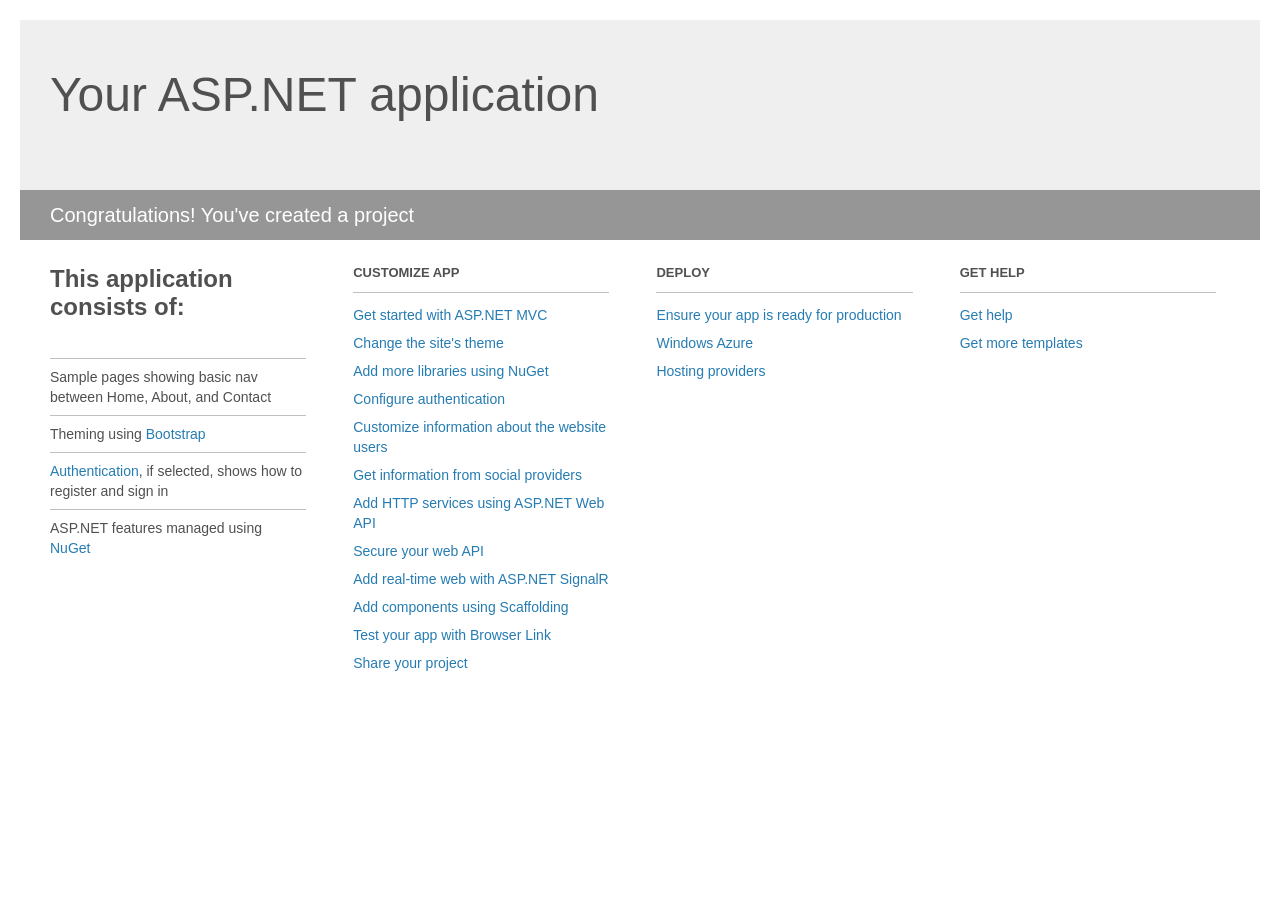
<file: WebBazzer/Project_Readme.html>
﻿<!DOCTYPE html>
<html lang="en">
<head>
    <meta charset="utf-8" />
    <title>Your ASP.NET application</title>
    <style>
        body {
            background: #fff;
            color: #505050;
            font: 14px 'Segoe UI', tahoma, arial, helvetica, sans-serif;
            margin: 20px;
            padding: 0;
        }

        #header {
            background: #efefef;
            padding: 0;
        }

        h1 {
            font-size: 48px;
            font-weight: normal;
            margin: 0;
            padding: 0 30px;
            line-height: 150px;
        }

        p {
            font-size: 20px;
            color: #fff;
            background: #969696;
            padding: 0 30px;
            line-height: 50px;
        }

        #main {
            padding: 5px 30px;
        }

        .section {
            width: 21.7%;
            float: left;
            margin: 0 0 0 4%;
        }

            .section h2 {
                font-size: 13px;
                text-transform: uppercase;
                margin: 0;
                border-bottom: 1px solid silver;
                padding-bottom: 12px;
                margin-bottom: 8px;
            }

            .section.first {
                margin-left: 0;
            }

                .section.first h2 {
                    font-size: 24px;
                    text-transform: none;
                    margin-bottom: 25px;
                    border: none;
                }

                .section.first li {
                    border-top: 1px solid silver;
                    padding: 8px 0;
                }

            .section.last {
                margin-right: 0;
            }

        ul {
            list-style: none;
            padding: 0;
            margin: 0;
            line-height: 20px;
        }

        li {
            padding: 4px 0;
        }

        a {
            color: #267cb2;
            text-decoration: none;
        }

            a:hover {
                text-decoration: underline;
            }
    </style>
</head>
<body>

    <div id="header">
        <h1>Your ASP.NET application</h1>
        <p>Congratulations! You've created a project</p>
    </div>

    <div id="main">
        <div class="section first">
            <h2>This application consists of:</h2>
            <ul>
                <li>Sample pages showing basic nav between Home, About, and Contact</li>
                <li>Theming using <a href="http://go.microsoft.com/fwlink/?LinkID=320754">Bootstrap</a></li>
                <li><a href="http://go.microsoft.com/fwlink/?LinkID=320755">Authentication</a>, if selected, shows how to register and sign in</li>
                <li>ASP.NET features managed using <a href="http://go.microsoft.com/fwlink/?LinkID=320756">NuGet</a></li>
            </ul>
        </div>

        <div class="section">
            <h2>Customize app</h2>
            <ul>
                <li><a href="http://go.microsoft.com/fwlink/?LinkID=320757">Get started with ASP.NET MVC</a></li>
                <li><a href="http://go.microsoft.com/fwlink/?LinkID=320758">Change the site's theme</a></li>
                <li><a href="http://go.microsoft.com/fwlink/?LinkID=320759">Add more libraries using NuGet</a></li>
                <li><a href="http://go.microsoft.com/fwlink/?LinkID=320760">Configure authentication</a></li>
                <li><a href="http://go.microsoft.com/fwlink/?LinkID=320761">Customize information about the website users</a></li>
                <li><a href="http://go.microsoft.com/fwlink/?LinkID=320762">Get information from social providers</a></li>
                <li><a href="http://go.microsoft.com/fwlink/?LinkID=320763">Add HTTP services using ASP.NET Web API</a></li>
                <li><a href="http://go.microsoft.com/fwlink/?LinkID=320764">Secure your web API</a></li>
                <li><a href="http://go.microsoft.com/fwlink/?LinkID=320765">Add real-time web with ASP.NET SignalR</a></li>
                <li><a href="http://go.microsoft.com/fwlink/?LinkID=320766">Add components using Scaffolding</a></li>
                <li><a href="http://go.microsoft.com/fwlink/?LinkID=320767">Test your app with Browser Link</a></li>
                <li><a href="http://go.microsoft.com/fwlink/?LinkID=320768">Share your project</a></li>
            </ul>
        </div>

        <div class="section">
            <h2>Deploy</h2>
            <ul>
                <li><a href="http://go.microsoft.com/fwlink/?LinkID=320769">Ensure your app is ready for production</a></li>
                <li><a href="http://go.microsoft.com/fwlink/?LinkID=320770">Windows Azure</a></li>
                <li><a href="http://go.microsoft.com/fwlink/?LinkID=320771">Hosting providers</a></li>
            </ul>
        </div>

        <div class="section last">
            <h2>Get help</h2>
            <ul>
                <li><a href="http://go.microsoft.com/fwlink/?LinkID=320772">Get help</a></li>
                <li><a href="http://go.microsoft.com/fwlink/?LinkID=320773">Get more templates</a></li>
            </ul>
        </div>
    </div>

</body>
</html>
</file>
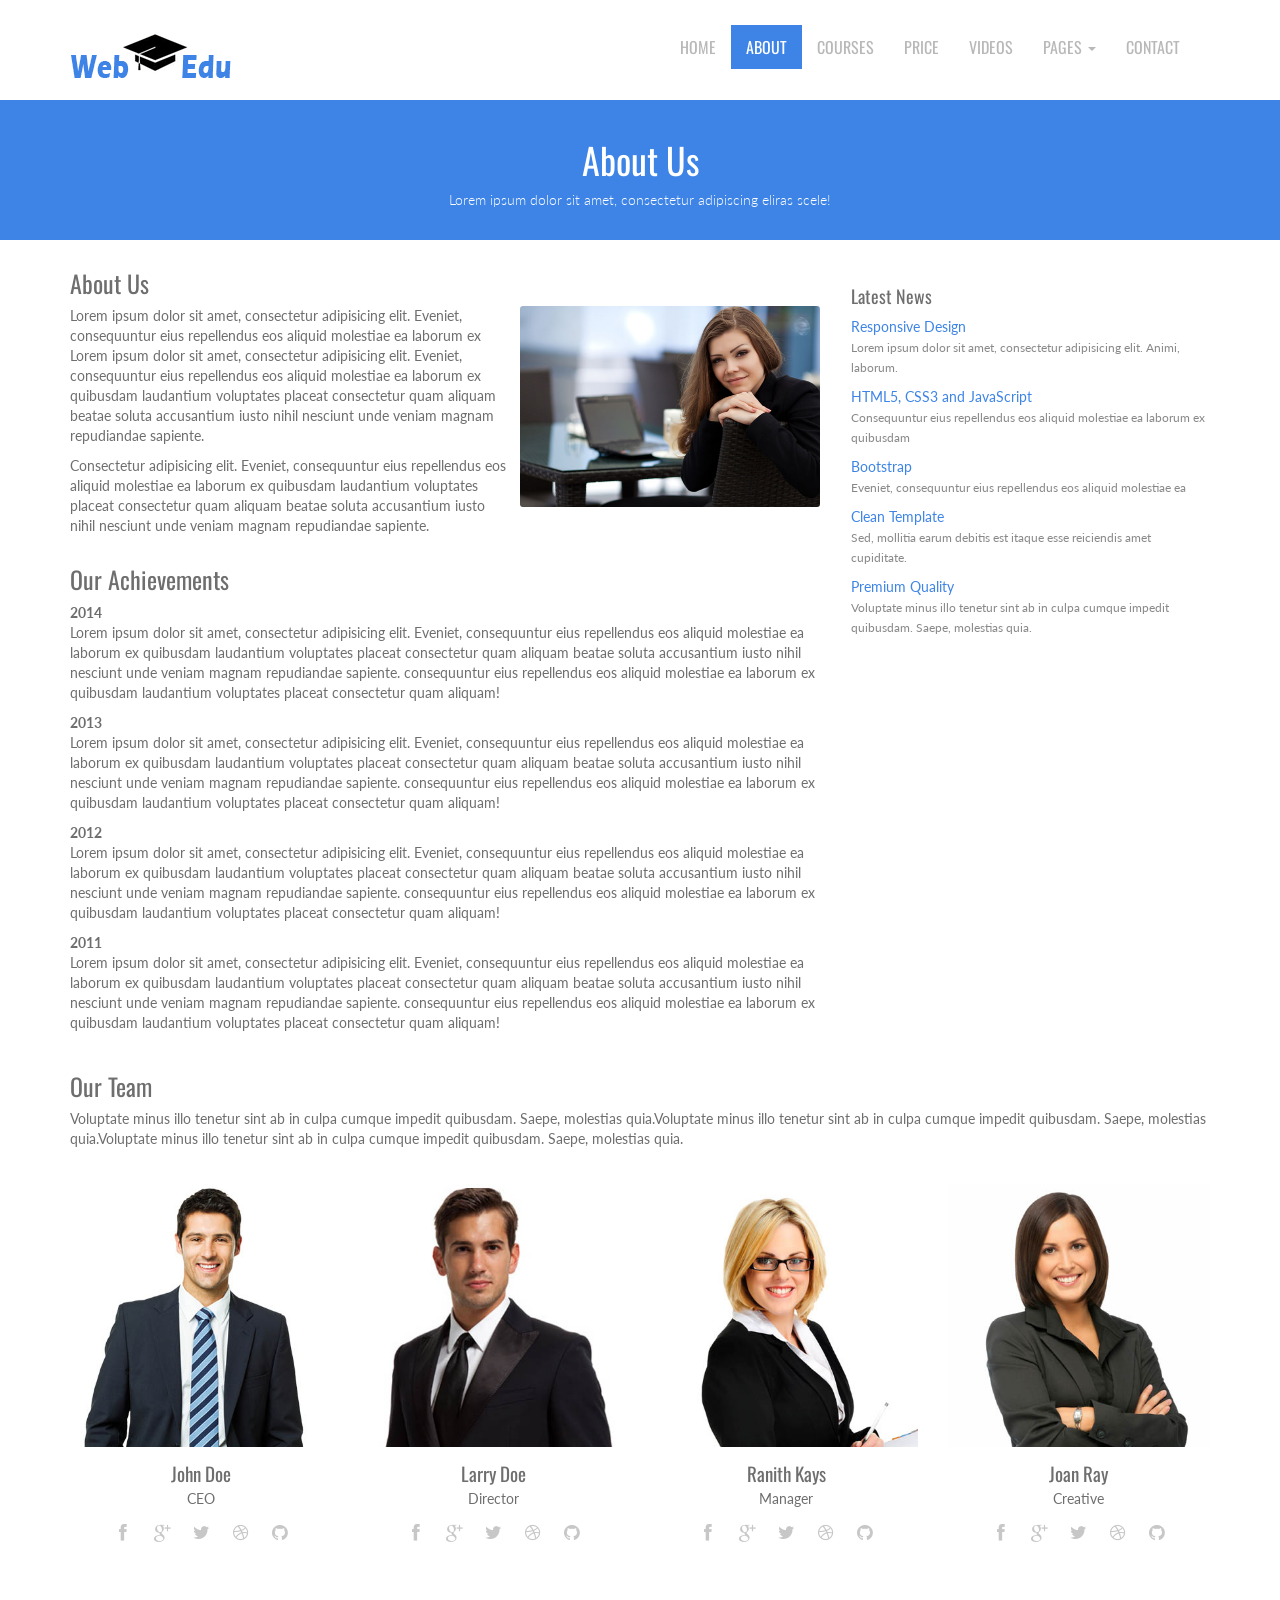
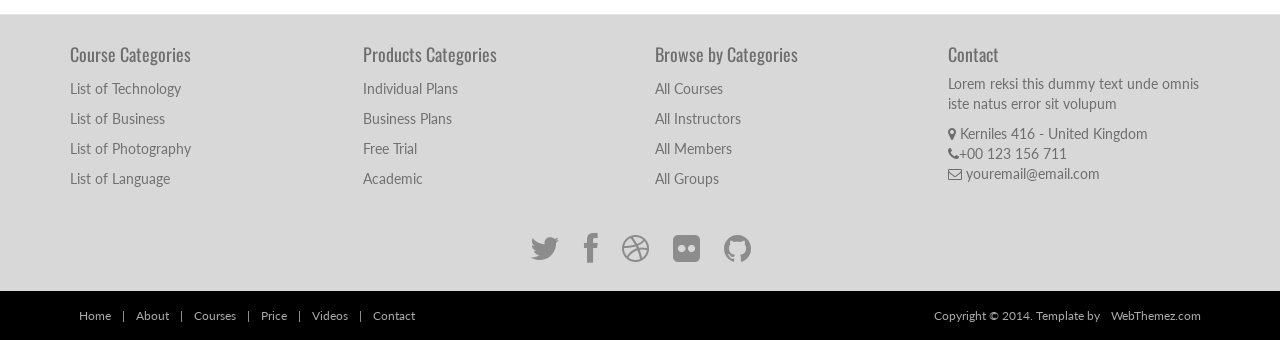
<file: WebBazzer/Scripts/temp/about.html>
<!--
Author: WebThemez
Author URL: http://webthemez.com
License: Creative Commons Attribution 3.0 Unported
License URL: http://creativecommons.org/licenses/by/3.0/
-->
<!DOCTYPE html>
<html lang="en">
<head>
    <meta charset="utf-8">
    <meta name="viewport" content="width=device-width, initial-scale=1.0">
    <meta name="description" content="free-educational-responsive-web-template-webEdu">
    <meta name="author" content="webThemez.com">
    <title>free-educational-responsive-web-template-webEdu</title>
    <link rel="favicon" href="assets/images/favicon.png">
    <link rel="stylesheet" media="screen" href="http://fonts.googleapis.com/css?family=Open+Sans:300,400,700">
    <link rel="stylesheet" href="assets/css/bootstrap.min.css">
    <link rel="stylesheet" href="assets/css/font-awesome.min.css">
    <!-- Custom styles for our template -->
    <link rel="stylesheet" href="assets/css/bootstrap-theme.css" media="screen">
    <link rel="stylesheet" href="assets/css/style.css">
    <!-- HTML5 shim and Respond.js IE8 support of HTML5 elements and media queries -->
    <!--[if lt IE 9]>
	<script src="assets/js/html5shiv.js"></script>
	<script src="assets/js/respond.min.js"></script>
	<![endif]-->
</head>

<body>
    <!-- Fixed navbar -->
    <div class="navbar navbar-inverse">
        <div class="container">
            <div class="navbar-header">
                <!-- Button for smallest screens -->
                <button type="button" class="navbar-toggle" data-toggle="collapse" data-target=".navbar-collapse"><span class="icon-bar"></span><span class="icon-bar"></span><span class="icon-bar"></span></button>
                <a class="navbar-brand" href="index.html">
                    <img src="assets/images/logo.png" alt="Techro HTML5 template"></a>
            </div>
            <div class="navbar-collapse collapse">
                <ul class="nav navbar-nav pull-right mainNav">
                    <li><a href="index.html">Home</a></li>
                    <li class="active"><a href="about.html">About</a></li>
                   	<li><a href="courses.html">Courses</a></li>
					<li><a href="price.html">Price</a></li>
					<li><a href="videos.html">Videos</a></li>
                    <li class="dropdown">
                        <a href="#" class="dropdown-toggle" data-toggle="dropdown">Pages <b class="caret"></b></a>
                        <ul class="dropdown-menu">
                            <li><a href="sidebar-right.html">Right Sidebar</a></li>
                            <li><a href="#">Dummy Link1</a></li>
                            <li><a href="#">Dummy Link2</a></li>
                            <li><a href="#">Dummy Link3</a></li>
                        </ul>
                    </li>
                    <li><a href="contact.html">Contact</a></li>
                </ul>
            </div>
            <!--/.nav-collapse -->
        </div>
    </div>
    <!-- /.navbar -->

 	<header id="head" class="secondary">
            <div class="container">
                    <h1>About Us</h1>
                    <p>Lorem ipsum dolor sit amet, consectetur adipiscing eliras scele!</p>
                </div>
    </header>


    <!-- container -->
    <section class="container">
        <div class="row">
            <!-- main content -->
            <section class="col-sm-8 maincontent">
                <h3>About Us</h3>
                <p>
                    <img src="assets/images/about.jpg" alt="" class="img-rounded pull-right" width="300">
                    Lorem ipsum dolor sit amet, consectetur adipisicing elit. Eveniet, consequuntur eius repellendus eos aliquid molestiae ea laborum ex Lorem ipsum dolor sit amet, consectetur adipisicing elit. Eveniet, consequuntur eius repellendus eos aliquid molestiae ea laborum ex quibusdam laudantium voluptates placeat consectetur quam aliquam beatae soluta accusantium iusto nihil nesciunt unde veniam magnam repudiandae sapiente.
                </p>
                <p>Consectetur adipisicing elit. Eveniet, consequuntur eius repellendus eos aliquid molestiae ea laborum ex quibusdam laudantium voluptates placeat consectetur quam aliquam beatae soluta accusantium iusto nihil nesciunt unde veniam magnam repudiandae sapiente.</p>
                <h3>Our Achievements</h3>
                <strong>2014</strong>
                <p>Lorem ipsum dolor sit amet, consectetur adipisicing elit. Eveniet, consequuntur eius repellendus eos aliquid molestiae ea laborum ex quibusdam laudantium voluptates placeat consectetur quam aliquam beatae soluta accusantium iusto nihil nesciunt unde veniam magnam repudiandae sapiente. consequuntur eius repellendus eos aliquid molestiae ea laborum ex quibusdam laudantium voluptates placeat consectetur quam aliquam!</p>
                <strong>2013</strong>
                <p>Lorem ipsum dolor sit amet, consectetur adipisicing elit. Eveniet, consequuntur eius repellendus eos aliquid molestiae ea laborum ex quibusdam laudantium voluptates placeat consectetur quam aliquam beatae soluta accusantium iusto nihil nesciunt unde veniam magnam repudiandae sapiente. consequuntur eius repellendus eos aliquid molestiae ea laborum ex quibusdam laudantium voluptates placeat consectetur quam aliquam!</p>
                <strong>2012</strong>
                <p>Lorem ipsum dolor sit amet, consectetur adipisicing elit. Eveniet, consequuntur eius repellendus eos aliquid molestiae ea laborum ex quibusdam laudantium voluptates placeat consectetur quam aliquam beatae soluta accusantium iusto nihil nesciunt unde veniam magnam repudiandae sapiente. consequuntur eius repellendus eos aliquid molestiae ea laborum ex quibusdam laudantium voluptates placeat consectetur quam aliquam!</p>
                <strong>2011</strong>
                <p>Lorem ipsum dolor sit amet, consectetur adipisicing elit. Eveniet, consequuntur eius repellendus eos aliquid molestiae ea laborum ex quibusdam laudantium voluptates placeat consectetur quam aliquam beatae soluta accusantium iusto nihil nesciunt unde veniam magnam repudiandae sapiente. consequuntur eius repellendus eos aliquid molestiae ea laborum ex quibusdam laudantium voluptates placeat consectetur quam aliquam!</p>
            </section>
            <!-- /main -->

            <!-- Sidebar -->
            <aside class="col-sm-4 sidebar sidebar-right">

                <div class="panel">
                    <h4>Latest News</h4>
                    <ul class="list-unstyled list-spaces">
                        <li><a href="">Responsive Design</a><br>
                            <span class="small text-muted">Lorem ipsum dolor sit amet, consectetur adipisicing elit. Animi, laborum.</span></li>
                        <li><a href="">HTML5, CSS3 and JavaScript</a><br>
                            <span class="small text-muted">Consequuntur eius repellendus eos aliquid molestiae ea laborum ex quibusdam</span></li>
                        <li><a href="">Bootstrap</a><br>
                            <span class="small text-muted">Eveniet, consequuntur eius repellendus eos aliquid molestiae ea</span></li>
                        <li><a href="">Clean Template</a><br>
                            <span class="small text-muted">Sed, mollitia earum debitis est itaque esse reiciendis amet cupiditate.</span></li>
                        <li><a href="">Premium Quality</a><br>
                            <span class="small text-muted">Voluptate minus illo tenetur sint ab in culpa cumque impedit quibusdam. Saepe, molestias quia.</span></li>
                    </ul>
                </div>

            </aside>
            <!-- /Sidebar -->

        </div>
    </section>
    <!-- /container -->
    <section class="team-content">
        <div class="container">
            <div class="row">
                <div class="col-md-12">
                    <h3>Our Team</h3>
                    <p>Voluptate minus illo tenetur sint ab in culpa cumque impedit quibusdam. Saepe, molestias quia.Voluptate minus illo tenetur sint ab in culpa cumque impedit quibusdam. Saepe, molestias quia.Voluptate minus illo tenetur sint ab in culpa cumque impedit quibusdam. Saepe, molestias quia.</p>
                    <br />
                </div>
            </div>
            <div class="row">

                <div class="col-md-3 col-sm-6 col-xs-6">
                    <!-- Team Member -->
                    <div class="team-member">
                        <!-- Image Hover Block -->
                        <div class="member-img">
                            <!-- Image  -->
                            <img class="img-responsive" src="assets/images/photo-1.jpg" alt="">
                        </div>
                        <!-- Member Details -->
                        <h4>John Doe</h4>
                        <!-- Designation -->
                        <span class="pos">CEO</span>
                        <div class="team-socials">
                            <a href="#"><i class="fa fa-facebook"></i></a>
                            <a href="#"><i class="fa fa-google-plus"></i></a>
                            <a href="#"><i class="fa fa-twitter"></i></a>
                            <a href="#"><i class="fa fa-dribbble"></i></a>
                            <a href="#"><i class="fa fa-github"></i></a>
                        </div>
                    </div>
                </div>
                <div class="col-md-3 col-sm-6 col-xs-6">
                    <!-- Team Member -->
                    <div class="team-member pDark">
                        <!-- Image Hover Block -->
                        <div class="member-img">
                            <!-- Image  -->
                            <img class="img-responsive" src="assets/images/photo-2.jpg" alt="">
                        </div>
                        <!-- Member Details -->
                        <h4>Larry Doe</h4>
                        <!-- Designation -->
                        <span class="pos">Director</span>
                        <div class="team-socials">
                            <a href="#"><i class="fa fa-facebook"></i></a>
                            <a href="#"><i class="fa fa-google-plus"></i></a>
                            <a href="#"><i class="fa fa-twitter"></i></a>
                            <a href="#"><i class="fa fa-dribbble"></i></a>
                            <a href="#"><i class="fa fa-github"></i></a>
                        </div>
                    </div>
                </div>
                <div class="col-md-3 col-sm-6 col-xs-6">
                    <!-- Team Member -->
                    <div class="team-member pDark">
                        <!-- Image Hover Block -->
                        <div class="member-img">
                            <!-- Image  -->
                            <img class="img-responsive" src="assets/images/photo-3.jpg" alt="">
                        </div>
                        <!-- Member Details -->
                        <h4>Ranith Kays</h4>
                        <!-- Designation -->
                        <span class="pos">Manager</span>
                        <div class="team-socials">
                            <a href="#"><i class="fa fa-facebook"></i></a>
                            <a href="#"><i class="fa fa-google-plus"></i></a>
                            <a href="#"><i class="fa fa-twitter"></i></a>
                            <a href="#"><i class="fa fa-dribbble"></i></a>
                            <a href="#"><i class="fa fa-github"></i></a>
                        </div>
                    </div>
                </div>
                <div class="col-md-3 col-sm-6 col-xs-6">
                    <!-- Team Member -->
                    <div class="team-member pDark">
                        <!-- Image Hover Block -->
                        <div class="member-img">
                            <!-- Image  -->
                            <img class="img-responsive" src="assets/images/photo-4.jpg" alt="">
                        </div>
                        <!-- Member Details -->
                        <h4>Joan Ray</h4>
                        <!-- Designation -->
                        <span class="pos">Creative</span>
                        <div class="team-socials">
                            <a href="#"><i class="fa fa-facebook"></i></a>
                            <a href="#"><i class="fa fa-google-plus"></i></a>
                            <a href="#"><i class="fa fa-twitter"></i></a>
                            <a href="#"><i class="fa fa-dribbble"></i></a>
                            <a href="#"><i class="fa fa-github"></i></a>
                        </div>
                    </div>
                </div>
            </div>
        </div>
    </section>
  <footer id="footer">
 
		<div class="container">
   <div class="row">
  <div class="footerbottom">
    <div class="col-md-3 col-sm-6">
      <div class="footerwidget">
        <h4>
          Course Categories
        </h4>
        <div class="menu-course">
          <ul class="menu">
            <li><a href="#">
                List of Technology 
              </a>
            </li>
            <li><a href="#">
                List of Business
              </a>
            </li>
            <li><a href="#">
                List of Photography
              </a>
            </li>
            <li><a href="#">
               List of Language
              </a>
            </li>
          </ul>
        </div>
      </div>
    </div>
    <div class="col-md-3 col-sm-6">
      <div class="footerwidget">
        <h4>
          Products Categories
        </h4>
        <div class="menu-course">
          <ul class="menu">
            <li> <a href="#">
                Individual Plans  </a>
            </li>
            <li><a href="#">
                Business Plans
              </a>
            </li>
            <li><a href="#">
                Free Trial
              </a>
            </li>
            <li><a href="#">
                Academic
              </a>
            </li>
          </ul>
        </div>
      </div>
    </div>
    <div class="col-md-3 col-sm-6">
      <div class="footerwidget">
        <h4>
          Browse by Categories
        </h4>
        <div class="menu-course">
          <ul class="menu">
            <li><a href="#">
                All Courses
              </a>
            </li>
            <li> <a href="#">
                All Instructors
              </a>
            </li>
            <li><a href="#">
                All Members
              </a>
            </li>
            <li>
              <a href="#">
                All Groups
              </a>
            </li>
          </ul>
        </div>
      </div>
    </div>
    <div class="col-md-3 col-sm-6"> 
            	<div class="footerwidget"> 
                         <h4>Contact</h4> 
                        <p>Lorem reksi this dummy text unde omnis iste natus error sit volupum</p>
            <div class="contact-info"> 
            <i class="fa fa-map-marker"></i> Kerniles 416  - United Kingdom<br>
            <i class="fa fa-phone"></i>+00 123 156 711 <br>
             <i class="fa fa-envelope-o"></i> youremail@email.com
              </div> 
                </div><!-- end widget --> 
    </div>
  </div>
</div>
			<div class="social text-center">
				<a href="#"><i class="fa fa-twitter"></i></a>
				<a href="#"><i class="fa fa-facebook"></i></a>
				<a href="#"><i class="fa fa-dribbble"></i></a>
				<a href="#"><i class="fa fa-flickr"></i></a>
				<a href="#"><i class="fa fa-github"></i></a>
			</div>

			<div class="clear"></div>
			<!--CLEAR FLOATS-->
		</div>
		<div class="footer2">
			<div class="container">
				<div class="row">

					<div class="col-md-6 panel">
						<div class="panel-body">
							<p class="simplenav">
								<a href="index.html">Home</a> | 
								<a href="about.html">About</a> |
								<a href="courses.html">Courses</a> |
								<a href="price.html">Price</a> |
								<a href="videos.html">Videos</a> |
								<a href="contact.html">Contact</a>
							</p>
						</div>
					</div>

					<div class="col-md-6 panel">
						<div class="panel-body">
							<p class="text-right">
								Copyright &copy; 2014. Template by <a href="http://webthemez.com/" rel="develop">WebThemez.com</a>
							</p>
						</div>
					</div>

				</div>
				<!-- /row of panels -->
			</div>
		</div>
	</footer>

    <!-- JavaScript libs are placed at the end of the document so the pages load faster -->
    <script src="http://ajax.googleapis.com/ajax/libs/jquery/1.10.2/jquery.min.js"></script>
    <script src="http://netdna.bootstrapcdn.com/bootstrap/3.0.0/js/bootstrap.min.js"></script>
    <script src="assets/js/custom.js"></script>
</body>
</html>
</file>
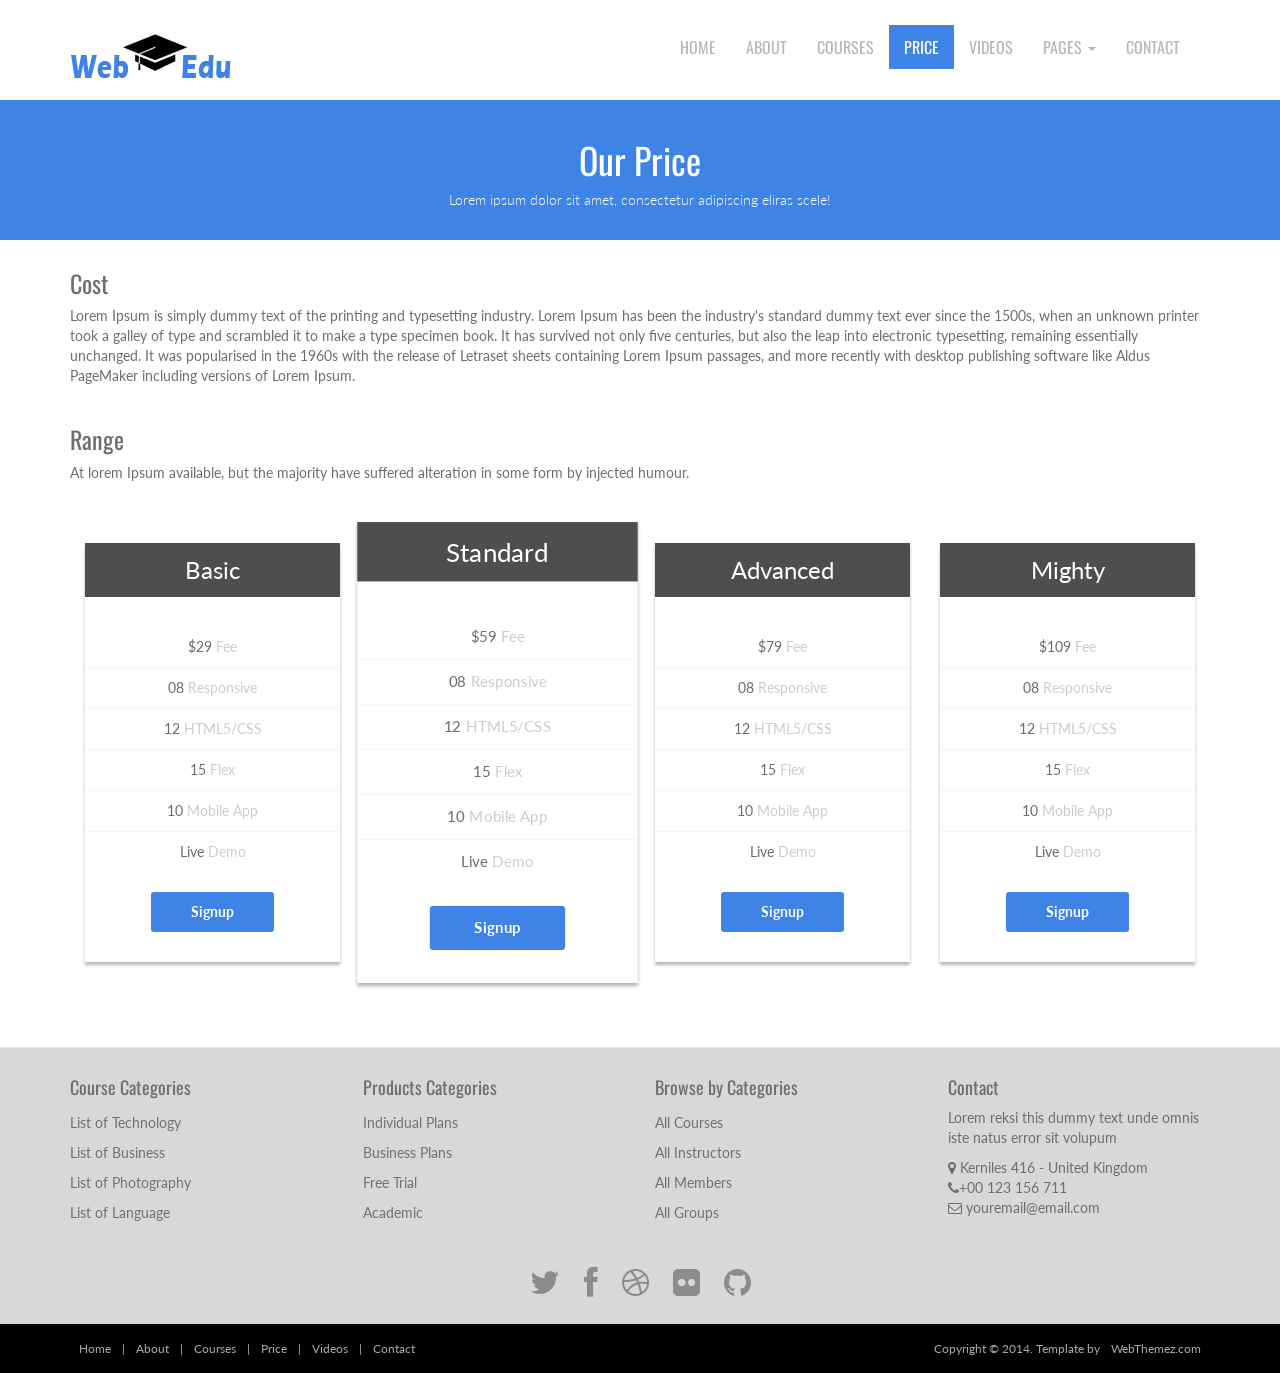
<file: WebBazzer/Scripts/temp/price.html>
<!DOCTYPE html>
<html lang="en">
<head>
	<meta charset="utf-8">
	<meta name="viewport" content="width=device-width, initial-scale=1.0">
	<meta name="description" content="free-educational-responsive-web-template-webEdu">
	<meta name="author" content="webThemez.com">
	<title>About - Techro Bootstrap template</title>
	<link rel="favicon" href="assets/images/favicon.png">
	<link rel="stylesheet" media="screen" href="http://fonts.googleapis.com/css?family=Open+Sans:300,400,700">
	<link rel="stylesheet" href="assets/css/bootstrap.min.css">
	<link rel="stylesheet" href="assets/css/font-awesome.min.css">
	<!-- Custom styles for our template -->
	<link rel="stylesheet" href="assets/css/bootstrap-theme.css" media="screen">
	<link rel="stylesheet" href="assets/css/style.css">
	<!-- HTML5 shim and Respond.js IE8 support of HTML5 elements and media queries -->
	<!--[if lt IE 9]>
	<script src="assets/js/html5shiv.js"></script>
	<script src="assets/js/respond.min.js"></script>
	<![endif]-->
</head>

<body>
	<!-- Fixed navbar -->
	<div class="navbar navbar-inverse">
		<div class="container">
			<div class="navbar-header">
				<!-- Button for smallest screens -->
				<button type="button" class="navbar-toggle" data-toggle="collapse" data-target=".navbar-collapse"><span class="icon-bar"></span><span class="icon-bar"></span><span class="icon-bar"></span></button>
				<a class="navbar-brand" href="index.html">
					<img src="assets/images/logo.png" alt="Techro HTML5 template"></a>
			</div>
			<div class="navbar-collapse collapse">
				<ul class="nav navbar-nav pull-right mainNav">
					<li><a href="index.html">Home</a></li>
					<li><a href="about.html">About</a></li>
						<li><a href="courses.html">Courses</a></li>
					<li class="active"><a href="price.html">Price</a></li>
					<li><a href="videos.html">Videos</a></li>
					<li class="dropdown">
						<a href="#" class="dropdown-toggle" data-toggle="dropdown">Pages <b class="caret"></b></a>
						<ul class="dropdown-menu">
							<li><a href="sidebar-right.html">Right Sidebar</a></li>
							<li><a href="#">Dummy Link1</a></li>
							<li><a href="#">Dummy Link2</a></li>
							<li><a href="#">Dummy Link3</a></li>
						</ul>
					</li>
					<li><a href="contact.html">Contact</a></li>
				</ul>
			</div>
			<!--/.nav-collapse -->
		</div>
	</div>
	<!-- /.navbar -->

		<header id="head" class="secondary">
            <div class="container">
                    <h1>Our Price</h1>
                    <p>Lorem ipsum dolor sit amet, consectetur adipiscing eliras scele!</p>
                </div>
    </header>


	<!-- container -->
	<div class="container">
		<div class="row">
			<!-- Article content -->
			<section class="col-sm-12 maincontent">
				<h3>Cost</h3>
				<p>
					Lorem Ipsum is simply dummy text of the printing and typesetting industry. Lorem Ipsum has been the industry's standard dummy text ever since the 1500s, when an unknown printer took a galley of type and scrambled it to make a type specimen book. It has survived not only five centuries, but also the leap into electronic typesetting, remaining essentially unchanged. It was popularised in the 1960s with the release of Letraset sheets containing Lorem Ipsum passages, and more recently with desktop publishing software like Aldus PageMaker including versions of Lorem Ipsum.
				</p>

			</section>
		</div>
	</div>
	<!-- /container -->

	<section class="container">
		<div class="heading">
			<!-- Heading -->
			<h3>Range</h3>
			<p>At lorem Ipsum available, but the majority have suffered alteration in some form by injected humour.</p>
			<br />
		</div>
		<div class="row flat">
			<div class="col-lg-3 col-md-3 col-xs-6">
				<ul class="plan plan1">
					<li class="plan-name">Basic
					</li>
					<li class="plan-price">
						<strong>$29</strong> Fee
					</li>
					<li>
						<strong>08</strong> Responsive
					</li>
					<li>
						<strong>12</strong> HTML5/CSS
					</li>
					<li>
						<strong>15</strong> Flex
					</li>
					<li>
						<strong>10</strong> Mobile App
					</li>
					<li>
						<strong>Live</strong> Demo
					</li>
					<li class="plan-action">
						<a href="#" class="btn">Signup</a>
					</li>
				</ul>
			</div>

			<div class="col-lg-3 col-md-3 col-xs-6">
				<ul class="plan plan2 featured">
					<li class="plan-name">Standard
					</li>
					<li class="plan-price">
						<strong>$59</strong> Fee
					</li>
					<li>
						<strong>08</strong> Responsive
					</li>
					<li>
						<strong>12</strong> HTML5/CSS
					</li>
					<li>
						<strong>15</strong> Flex
					</li>
					<li>
						<strong>10</strong> Mobile App
					</li>
					<li>
						<strong>Live</strong> Demo
					</li>
					<li class="plan-action">
						<a href="#" class="btn">Signup</a>
					</li>
				</ul>
			</div>

			<div class="col-lg-3 col-md-3 col-xs-6">
				<ul class="plan plan3">
					<li class="plan-name">Advanced
					</li>
					<li class="plan-price">
						<strong>$79</strong> Fee
					</li>
					<li>
						<strong>08</strong> Responsive
					</li>
					<li>
						<strong>12</strong> HTML5/CSS
					</li>
					<li>
						<strong>15</strong> Flex
					</li>
					<li>
						<strong>10</strong> Mobile App
					</li>
					<li>
						<strong>Live</strong> Demo
					</li>
					<li class="plan-action">
						<a href="#" class="btn">Signup</a>
					</li>
				</ul>
			</div>

			<div class="col-lg-3 col-md-3 col-xs-6">
				<ul class="plan plan4">
					<li class="plan-name">Mighty
					</li>
					<li class="plan-price">
						<strong>$109</strong> Fee
					</li>
					<li>
						<strong>08</strong> Responsive
					</li>
					<li>
						<strong>12</strong> HTML5/CSS
					</li>
					<li>
						<strong>15</strong> Flex
					</li>
					<li>
						<strong>10</strong> Mobile App
					</li>
					<li>
						<strong>Live</strong> Demo
					</li>
					<li class="plan-action">
						<a href="#" class="btn">Signup</a>
					</li>
				</ul>
			</div>
		</div>
	</section>
 <footer id="footer">
 
		<div class="container">
   <div class="row">
  <div class="footerbottom">
    <div class="col-md-3 col-sm-6">
      <div class="footerwidget">
        <h4>
          Course Categories
        </h4>
        <div class="menu-course">
          <ul class="menu">
            <li><a href="#">
                List of Technology 
              </a>
            </li>
            <li><a href="#">
                List of Business
              </a>
            </li>
            <li><a href="#">
                List of Photography
              </a>
            </li>
            <li><a href="#">
               List of Language
              </a>
            </li>
          </ul>
        </div>
      </div>
    </div>
    <div class="col-md-3 col-sm-6">
      <div class="footerwidget">
        <h4>
          Products Categories
        </h4>
        <div class="menu-course">
          <ul class="menu">
            <li> <a href="#">
                Individual Plans  </a>
            </li>
            <li><a href="#">
                Business Plans
              </a>
            </li>
            <li><a href="#">
                Free Trial
              </a>
            </li>
            <li><a href="#">
                Academic
              </a>
            </li>
          </ul>
        </div>
      </div>
    </div>
    <div class="col-md-3 col-sm-6">
      <div class="footerwidget">
        <h4>
          Browse by Categories
        </h4>
        <div class="menu-course">
          <ul class="menu">
            <li><a href="#">
                All Courses
              </a>
            </li>
            <li> <a href="#">
                All Instructors
              </a>
            </li>
            <li><a href="#">
                All Members
              </a>
            </li>
            <li>
              <a href="#">
                All Groups
              </a>
            </li>
          </ul>
        </div>
      </div>
    </div>
    <div class="col-md-3 col-sm-6"> 
            	<div class="footerwidget"> 
                         <h4>Contact</h4> 
                        <p>Lorem reksi this dummy text unde omnis iste natus error sit volupum</p>
            <div class="contact-info"> 
            <i class="fa fa-map-marker"></i> Kerniles 416  - United Kingdom<br>
            <i class="fa fa-phone"></i>+00 123 156 711 <br>
             <i class="fa fa-envelope-o"></i> youremail@email.com
              </div> 
                </div><!-- end widget --> 
    </div>
  </div>
</div>
			<div class="social text-center">
				<a href="#"><i class="fa fa-twitter"></i></a>
				<a href="#"><i class="fa fa-facebook"></i></a>
				<a href="#"><i class="fa fa-dribbble"></i></a>
				<a href="#"><i class="fa fa-flickr"></i></a>
				<a href="#"><i class="fa fa-github"></i></a>
			</div>

			<div class="clear"></div>
			<!--CLEAR FLOATS-->
		</div>
		<div class="footer2">
			<div class="container">
				<div class="row">

					<div class="col-md-6 panel">
						<div class="panel-body">
							<p class="simplenav">
								<a href="index.html">Home</a> | 
								<a href="about.html">About</a> |
								<a href="courses.html">Courses</a> |
								<a href="price.html">Price</a> |
								<a href="videos.html">Videos</a> |
								<a href="contact.html">Contact</a>
							</p>
						</div>
					</div>

					<div class="col-md-6 panel">
						<div class="panel-body">
							<p class="text-right">
								Copyright &copy; 2014. Template by <a href="http://webthemez.com/" rel="develop">WebThemez.com</a>
							</p>
						</div>
					</div>

				</div>
				<!-- /row of panels -->
			</div>
		</div>
	</footer>

	<!-- JavaScript libs are placed at the end of the document so the pages load faster -->
	<script src="http://ajax.googleapis.com/ajax/libs/jquery/1.10.2/jquery.min.js"></script>
	<script src="http://netdna.bootstrapcdn.com/bootstrap/3.0.0/js/bootstrap.min.js"></script>
	<script src="assets/js/custom.js"></script>
</body>
</html>
</file>
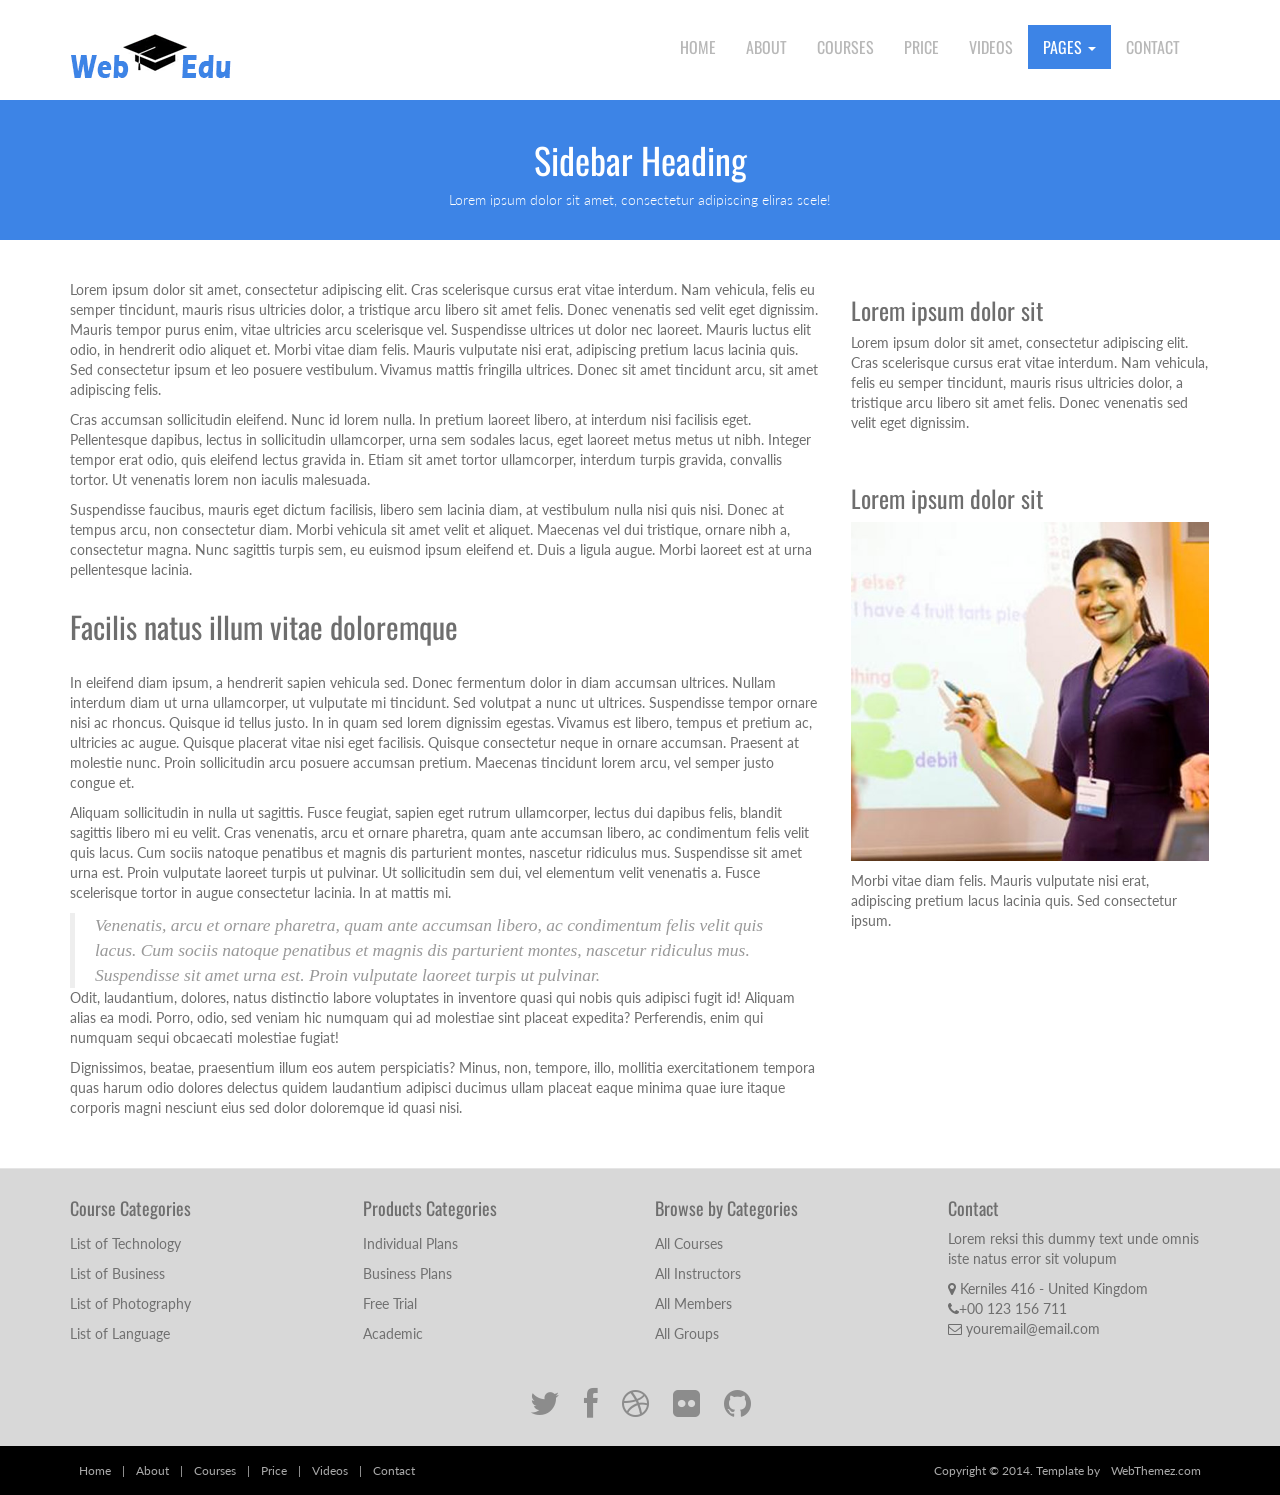
<file: WebBazzer/Scripts/temp/sidebar-right.html>
<!--
Author: WebThemez
Author URL: http://webthemez.com
License: Creative Commons Attribution 3.0 Unported
License URL: http://creativecommons.org/licenses/by/3.0/
-->
<!DOCTYPE html>
<html lang="en">
<head>
	<meta charset="utf-8">
	<meta name="viewport" content="width=device-width, initial-scale=1.0">
	<meta name="description" content="free-educational-responsive-web-template-webEdu">
	<meta name="author" content="webThemez.com">
	<title>free-educational-responsive-web-template-webEdu</title>
	<link rel="favicon" href="assets/images/favicon.png">
	<link rel="stylesheet" media="screen" href="http://fonts.googleapis.com/css?family=Open+Sans:300,400,700">
	<link rel="stylesheet" href="assets/css/bootstrap.min.css">
	<link rel="stylesheet" href="assets/css/font-awesome.min.css">
	<!-- Custom styles-->
	<link rel="stylesheet" href="assets/css/bootstrap-theme.css" media="screen">
	<link rel="stylesheet" href="assets/css/style.css">
	<!-- HTML5 shim and Respond.js IE8 support of HTML5 elements and media queries -->
	<!--[if lt IE 9]>
	<script src="assets/js/html5shiv.js"></script>
	<script src="assets/js/respond.min.js"></script>
	<![endif]-->
</head>

<body>
	<!-- Fixed navbar -->
	<div class="navbar navbar-inverse">
		<div class="container">
			<div class="navbar-header">
				<!-- Button for smallest screens -->
				<button type="button" class="navbar-toggle" data-toggle="collapse" data-target=".navbar-collapse"><span class="icon-bar"></span><span class="icon-bar"></span><span class="icon-bar"></span></button>
				<a class="navbar-brand" href="index.html">
					<img src="assets/images/logo.png" alt="Techro HTML5 template"></a>
			</div>
			<div class="navbar-collapse collapse">
				<ul class="nav navbar-nav pull-right mainNav">
					<li><a href="index.html">Home</a></li>
					<li><a href="about.html">About</a></li>
					<li><a href="courses.html">Courses</a></li>
					<li><a href="price.html">Price</a></li>
					<li><a href="videos.html">Videos</a></li>
					<li class="dropdown active">
						<a href="#" class="dropdown-toggle" data-toggle="dropdown">Pages <b class="caret"></b></a>
						<ul class="dropdown-menu">
							<li><a href="sidebar-right.html">Right Sidebar</a></li>
							<li><a href="#">Dummy Link1</a></li>
							<li><a href="#">Dummy Link2</a></li>
							<li><a href="#">Dummy Link3</a></li>
						</ul>
					</li>
					<li><a href="contact.html">Contact</a></li>
				</ul>
			</div>
			<!--/.nav-collapse -->
		</div>
	</div>
	<!-- /.navbar -->

	<header id="head" class="secondary">
            <div class="container">
                    <h1>Sidebar Heading</h1>
                    <p>Lorem ipsum dolor sit amet, consectetur adipiscing eliras scele!</p>
                </div>
    </header>

	<!-- container -->
	<section class="container">

		<div class="row">

			<!-- Article main content -->
			<article class="col-md-8 maincontent">
				<br />
				<br />
				<p>Lorem ipsum dolor sit amet, consectetur adipiscing elit. Cras scelerisque cursus erat vitae interdum. Nam vehicula, felis eu semper tincidunt, mauris risus ultricies dolor, a tristique arcu libero sit amet felis. Donec venenatis sed velit eget dignissim. Mauris tempor purus enim, vitae ultricies arcu scelerisque vel. Suspendisse ultrices ut dolor nec laoreet. Mauris luctus elit odio, in hendrerit odio aliquet et. Morbi vitae diam felis. Mauris vulputate nisi erat, adipiscing pretium lacus lacinia quis. Sed consectetur ipsum et leo posuere vestibulum. Vivamus mattis fringilla ultrices. Donec sit amet tincidunt arcu, sit amet adipiscing felis.</p>

				<p>Cras accumsan sollicitudin eleifend. Nunc id lorem nulla. In pretium laoreet libero, at interdum nisi facilisis eget. Pellentesque dapibus, lectus in sollicitudin ullamcorper, urna sem sodales lacus, eget laoreet metus metus ut nibh. Integer tempor erat odio, quis eleifend lectus gravida in. Etiam sit amet tortor ullamcorper, interdum turpis gravida, convallis tortor. Ut venenatis lorem non iaculis malesuada.</p>

				<p>Suspendisse faucibus, mauris eget dictum facilisis, libero sem lacinia diam, at vestibulum nulla nisi quis nisi. Donec at tempus arcu, non consectetur diam. Morbi vehicula sit amet velit et aliquet. Maecenas vel dui tristique, ornare nibh a, consectetur magna. Nunc sagittis turpis sem, eu euismod ipsum eleifend et. Duis a ligula augue. Morbi laoreet est at urna pellentesque lacinia.</p>

				<h2>Facilis natus illum vitae doloremque</h2>
				<p>In eleifend diam ipsum, a hendrerit sapien vehicula sed. Donec fermentum dolor in diam accumsan ultrices. Nullam interdum diam ut urna ullamcorper, ut vulputate mi tincidunt. Sed volutpat a nunc ut ultrices. Suspendisse tempor ornare nisi ac rhoncus. Quisque id tellus justo. In in quam sed lorem dignissim egestas. Vivamus est libero, tempus et pretium ac, ultricies ac augue. Quisque placerat vitae nisi eget facilisis. Quisque consectetur neque in ornare accumsan. Praesent at molestie nunc. Proin sollicitudin arcu posuere accumsan pretium. Maecenas tincidunt lorem arcu, vel semper justo congue et.</p>

				<p>Aliquam sollicitudin in nulla ut sagittis. Fusce feugiat, sapien eget rutrum ullamcorper, lectus dui dapibus felis, blandit sagittis libero mi eu velit. Cras venenatis, arcu et ornare pharetra, quam ante accumsan libero, ac condimentum felis velit quis lacus. Cum sociis natoque penatibus et magnis dis parturient montes, nascetur ridiculus mus. Suspendisse sit amet urna est. Proin vulputate laoreet turpis ut pulvinar. Ut sollicitudin sem dui, vel elementum velit venenatis a. Fusce scelerisque tortor in augue consectetur lacinia. In at mattis mi.</p>

				<blockquote>Venenatis, arcu et ornare pharetra, quam ante accumsan libero, ac condimentum felis velit quis lacus. Cum sociis natoque penatibus et magnis dis parturient montes, nascetur ridiculus mus. Suspendisse sit amet urna est. Proin vulputate laoreet turpis ut pulvinar.</blockquote>
				<p>Odit, laudantium, dolores, natus distinctio labore voluptates in inventore quasi qui nobis quis adipisci fugit id! Aliquam alias ea modi. Porro, odio, sed veniam hic numquam qui ad molestiae sint placeat expedita? Perferendis, enim qui numquam sequi obcaecati molestiae fugiat!</p>
				<p>Dignissimos, beatae, praesentium illum eos autem perspiciatis? Minus, non, tempore, illo, mollitia exercitationem tempora quas harum odio dolores delectus quidem laudantium adipisci ducimus ullam placeat eaque minima quae iure itaque corporis magni nesciunt eius sed dolor doloremque id quasi nisi.</p>
			</article>
			<!-- /Article -->

			<!-- Sidebar -->
			<aside class="col-md-4 sidebar sidebar-right">

				<div class="row panel">
					<div class="col-xs-12">
						<h3>Lorem ipsum dolor sit</h3>
						<p>Lorem ipsum dolor sit amet, consectetur adipiscing elit. Cras scelerisque cursus erat vitae interdum. Nam vehicula, felis eu semper tincidunt, mauris risus ultricies dolor, a tristique arcu libero sit amet felis. Donec venenatis sed velit eget dignissim.</p>
					</div>
				</div>
				<div class="row panel">
					<div class="col-xs-12">
						<h3>Lorem ipsum dolor sit</h3>
						<p>
							<img src="assets/images/1.jpg" alt="">
						</p>
						<p>Morbi vitae diam felis. Mauris vulputate nisi erat, adipiscing pretium lacus lacinia quis. Sed consectetur ipsum.</p>
					</div>
				</div>

			</aside>
			<!-- /Sidebar -->

		</div>
	</section>
	<!-- /container -->
 <footer id="footer">
 
		<div class="container">
   <div class="row">
  <div class="footerbottom">
    <div class="col-md-3 col-sm-6">
      <div class="footerwidget">
        <h4>
          Course Categories
        </h4>
        <div class="menu-course">
          <ul class="menu">
            <li><a href="#">
                List of Technology 
              </a>
            </li>
            <li><a href="#">
                List of Business
              </a>
            </li>
            <li><a href="#">
                List of Photography
              </a>
            </li>
            <li><a href="#">
               List of Language
              </a>
            </li>
          </ul>
        </div>
      </div>
    </div>
    <div class="col-md-3 col-sm-6">
      <div class="footerwidget">
        <h4>
          Products Categories
        </h4>
        <div class="menu-course">
          <ul class="menu">
            <li> <a href="#">
                Individual Plans  </a>
            </li>
            <li><a href="#">
                Business Plans
              </a>
            </li>
            <li><a href="#">
                Free Trial
              </a>
            </li>
            <li><a href="#">
                Academic
              </a>
            </li>
          </ul>
        </div>
      </div>
    </div>
    <div class="col-md-3 col-sm-6">
      <div class="footerwidget">
        <h4>
          Browse by Categories
        </h4>
        <div class="menu-course">
          <ul class="menu">
            <li><a href="#">
                All Courses
              </a>
            </li>
            <li> <a href="#">
                All Instructors
              </a>
            </li>
            <li><a href="#">
                All Members
              </a>
            </li>
            <li>
              <a href="#">
                All Groups
              </a>
            </li>
          </ul>
        </div>
      </div>
    </div>
    <div class="col-md-3 col-sm-6"> 
            	<div class="footerwidget"> 
                         <h4>Contact</h4> 
                        <p>Lorem reksi this dummy text unde omnis iste natus error sit volupum</p>
            <div class="contact-info"> 
            <i class="fa fa-map-marker"></i> Kerniles 416  - United Kingdom<br>
            <i class="fa fa-phone"></i>+00 123 156 711 <br>
             <i class="fa fa-envelope-o"></i> youremail@email.com
              </div> 
                </div><!-- end widget --> 
    </div>
  </div>
</div>
			<div class="social text-center">
				<a href="#"><i class="fa fa-twitter"></i></a>
				<a href="#"><i class="fa fa-facebook"></i></a>
				<a href="#"><i class="fa fa-dribbble"></i></a>
				<a href="#"><i class="fa fa-flickr"></i></a>
				<a href="#"><i class="fa fa-github"></i></a>
			</div>

			<div class="clear"></div>
			<!--CLEAR FLOATS-->
		</div>
		<div class="footer2">
			<div class="container">
				<div class="row">

					<div class="col-md-6 panel">
						<div class="panel-body">
							<p class="simplenav">
								<a href="index.html">Home</a> | 
								<a href="about.html">About</a> |
								<a href="courses.html">Courses</a> |
								<a href="price.html">Price</a> |
								<a href="videos.html">Videos</a> |
								<a href="contact.html">Contact</a>
							</p>
						</div>
					</div>

					<div class="col-md-6 panel">
						<div class="panel-body">
							<p class="text-right">
								Copyright &copy; 2014. Template by <a href="http://webthemez.com/" rel="develop">WebThemez.com</a>
							</p>
						</div>
					</div>

				</div>
				<!-- /row of panels -->
			</div>
		</div>
	</footer>


	<!-- JavaScript libs are placed at the end of the document so the pages load faster -->
	<script src="http://ajax.googleapis.com/ajax/libs/jquery/1.10.2/jquery.min.js"></script>
	<script src="http://netdna.bootstrapcdn.com/bootstrap/3.0.0/js/bootstrap.min.js"></script>
	<script src="assets/js/custom.js"></script>
</body>
</html>
</file>
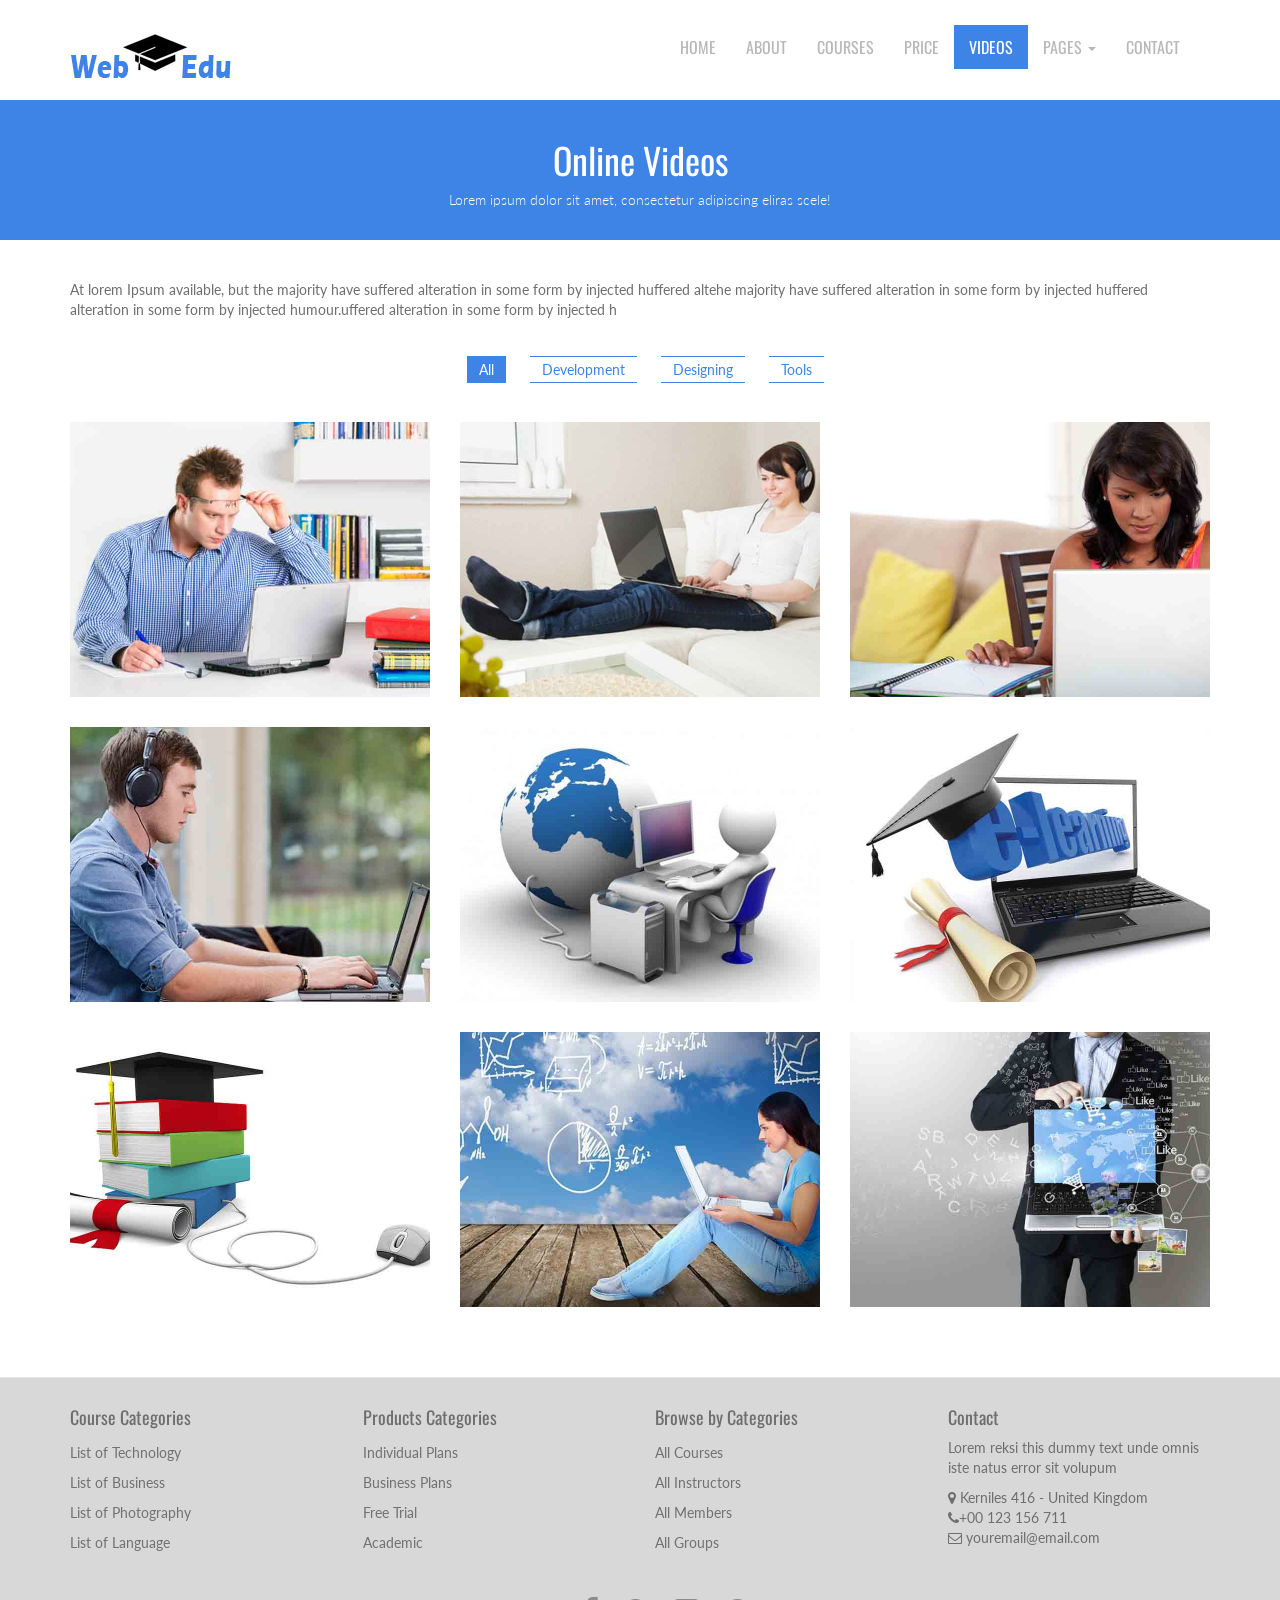
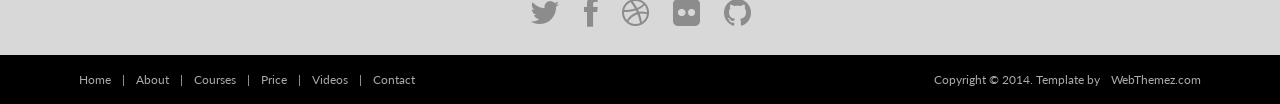
<file: WebBazzer/Scripts/temp/videos.html>
<!DOCTYPE html>
<html lang="en">
<head>
	<meta charset="utf-8">
	<meta name="viewport" content="width=device-width, initial-scale=1.0">
	<meta name="description" content="free-educational-responsive-web-template-webEdu">
	<meta name="author" content="webThemez.com">
	<title>free-educational-responsive-web-template-webEdu</title>
	<link rel="favicon" href="assets/images/favicon.png">
	<link rel="stylesheet" media="screen" href="http://fonts.googleapis.com/css?family=Open+Sans:300,400,700">
	<link rel="stylesheet" href="assets/css/bootstrap.min.css">
	<link rel="stylesheet" href="assets/css/font-awesome.min.css">
	<!-- Custom styles for our template -->
	<link rel="stylesheet" href="assets/css/bootstrap-theme.css" media="screen">
	<link rel="stylesheet" type="text/css" href="assets/css/isotope.css" media="screen" />
	<link rel="stylesheet" href="assets/js/fancybox/jquery.fancybox.css" type="text/css" media="screen" />
	<link rel="stylesheet" href="assets/css/style.css">
	<!-- HTML5 shim and Respond.js IE8 support of HTML5 elements and media queries -->
	<!--[if lt IE 9]>
	<script src="assets/js/html5shiv.js"></script>
	<script src="assets/js/respond.min.js"></script>
	<![endif]-->
</head>

<body>
	<!-- Fixed navbar -->
	<div class="navbar navbar-inverse">
		<div class="container">
			<div class="navbar-header">
				<!-- Button for smallest screens -->
				<button type="button" class="navbar-toggle" data-toggle="collapse" data-target=".navbar-collapse"><span class="icon-bar"></span><span class="icon-bar"></span><span class="icon-bar"></span></button>
				<a class="navbar-brand" href="index.html">
					<img src="assets/images/logo.png" alt="Techro HTML5 template"></a>
			</div>
			<div class="navbar-collapse collapse">
				<ul class="nav navbar-nav pull-right mainNav">
					<li><a href="index.html">Home</a></li>
					<li><a href="about.html">About</a></li>
						<li><a href="courses.html">Courses</a></li>
					<li><a href="price.html">Price</a></li>
					<li class="active"><a href="videos.html">Videos</a></li>
					<li class="dropdown">
						<a href="#" class="dropdown-toggle" data-toggle="dropdown">Pages <b class="caret"></b></a>
						<ul class="dropdown-menu">
							<li><a href="sidebar-right.html">Right Sidebar</a></li>
							<li><a href="#">Dummy Link1</a></li>
							<li><a href="#">Dummy Link2</a></li>
							<li><a href="#">Dummy Link3</a></li>
						</ul>
					</li>
					<li><a href="contact.html">Contact</a></li>
				</ul>
			</div>
			<!--/.nav-collapse -->
		</div>
	</div>
	<!-- /.navbar -->

		<header id="head" class="secondary">
            <div class="container">
                    <h1>Online Videos</h1>
                    <p>Lorem ipsum dolor sit amet, consectetur adipiscing eliras scele!</p>
                </div>
    </header>


	<!-- container -->
	<section class="container">
		<div class="row">
			<div class="col-md-12">
				<section id="portfolio" class="page-section section appear clearfix">
					<br />
					<br />
					<p>
						At lorem Ipsum available, but the majority have suffered alteration in some form by injected huffered altehe majority have suffered alteration in some form by injected huffered alteration in some form by injected humour.uffered alteration in some form by injected h
					<br />
						<br />
					</p>


					<div class="row">
						<nav id="filter" class="col-md-12 text-center">
							<ul>
								<li><a href="#" class="current btn-theme btn-small" data-filter="*">All</a></li>
								<li><a href="#" class="btn-theme btn-small" data-filter=".webdesign">Development</a></li>
								<li><a href="#" class="btn-theme btn-small" data-filter=".photography">Designing</a></li>
								<li><a href="#" class="btn-theme btn-small" data-filter=".print">Tools</a></li>
							</ul>
						</nav>
						<div class="col-md-12">
							<div class="row">
								<div class="portfolio-items isotopeWrapper clearfix" id="3">

									<article class="col-sm-4 isotopeItem webdesign">
										<div class="portfolio-item">
											<img src="assets/images/portfolio/img1.jpg" alt="" />
											<div class="portfolio-desc align-center">
												<div class="folio-info">
													<a href="assets/images/portfolio/img1.jpg" class="fancybox">
														<h5>Project Title</h5>
														<i class="fa fa-link fa-2x"></i></a>
												</div>
											</div>
										</div>
									</article>

									<article class="col-sm-4 isotopeItem photography">
										<div class="portfolio-item">
											<img src="assets/images/portfolio/img2.jpg" alt="" />
											<div class="portfolio-desc align-center">
												<div class="folio-info">
													<a href="assets/images/portfolio/img2.jpg" class="fancybox">
														<h5>Project Title</h5>
														<i class="fa fa-link fa-2x"></i></a>
												</div>
											</div>
										</div>
									</article>


									<article class="col-sm-4 isotopeItem photography">
										<div class="portfolio-item">
											<img src="assets/images/portfolio/img3.jpg" alt="" />
											<div class="portfolio-desc align-center">
												<div class="folio-info">
													<a href="assets/images/portfolio/img3.jpg" class="fancybox">
														<h5>Project Title</h5>
														<i class="fa fa-link fa-2x"></i></a>
												</div>
											</div>
										</div>
									</article>

									<article class="col-sm-4 isotopeItem print">
										<div class="portfolio-item">
											<img src="assets/images/portfolio/img4.jpg" alt="" />
											<div class="portfolio-desc align-center">
												<div class="folio-info">
													<a href="assets/images/portfolio/img4.jpg" class="fancybox">
														<h5>Project Title</h5>
														<i class="fa fa-link fa-2x"></i></a>
												</div>
											</div>
										</div>
									</article>

									<article class="col-sm-4 isotopeItem photography">
										<div class="portfolio-item">
											<img src="assets/images/portfolio/img5.jpg" alt="" />
											<div class="portfolio-desc align-center">
												<div class="folio-info">
													<a href="assets/images/portfolio/img5.jpg" class="fancybox">
														<h5>Project Title</h5>
														<i class="fa fa-link fa-2x"></i></a>
												</div>
											</div>
										</div>
									</article>

									<article class="col-sm-4 isotopeItem webdesign">
										<div class="portfolio-item">
											<img src="assets/images/portfolio/img6.jpg" alt="" />
											<div class="portfolio-desc align-center">
												<div class="folio-info">
													<a href="assets/images/portfolio/img6.jpg" class="fancybox">
														<h5>Project Title</h5>
														<i class="fa fa-link fa-2x"></i></a>
												</div>
											</div>
										</div>
									</article>

									<article class="col-sm-4 isotopeItem print">
										<div class="portfolio-item">
											<img src="assets/images/portfolio/img7.jpg" alt="" />
											<div class="portfolio-desc align-center">
												<div class="folio-info">
													<a href="images/portfolio/img7.jpg" class="fancybox">
														<h5>Project Title</h5>
														<i class="fa fa-link fa-2x"></i></a>
												</div>
											</div>
										</div>
									</article>

									<article class="col-sm-4 isotopeItem photography">
										<div class="portfolio-item">
											<img src="assets/images/portfolio/img8.jpg" alt="" />
											<div class="portfolio-desc align-center">
												<div class="folio-info">
													<a href="images/portfolio/img8.jpg" class="fancybox">
														<h5>Project Title</h5>
														<i class="fa fa-link fa-2x"></i></a>
												</div>
											</div>
										</div>
									</article>

									<article class="col-sm-4 isotopeItem print">
										<div class="portfolio-item">
											<img src="assets/images/portfolio/img9.jpg" alt="" />
											<div class="portfolio-desc align-center">
												<div class="folio-info">
													<a href="images/portfolio/img9.jpg" class="fancybox">
														<h5>Project Title</h5>
														<i class="fa fa-link fa-2x"></i></a>
												</div>
											</div>
										</div>
									</article>
								</div>

							</div>


						</div>
					</div>

				</section>
			</div>
		</div>

	</section>
	<!-- /container -->
 <footer id="footer">
 
		<div class="container">
   <div class="row">
  <div class="footerbottom">
    <div class="col-md-3 col-sm-6">
      <div class="footerwidget">
        <h4>
          Course Categories
        </h4>
        <div class="menu-course">
          <ul class="menu">
            <li><a href="#">
                List of Technology 
              </a>
            </li>
            <li><a href="#">
                List of Business
              </a>
            </li>
            <li><a href="#">
                List of Photography
              </a>
            </li>
            <li><a href="#">
               List of Language
              </a>
            </li>
          </ul>
        </div>
      </div>
    </div>
    <div class="col-md-3 col-sm-6">
      <div class="footerwidget">
        <h4>
          Products Categories
        </h4>
        <div class="menu-course">
          <ul class="menu">
            <li> <a href="#">
                Individual Plans  </a>
            </li>
            <li><a href="#">
                Business Plans
              </a>
            </li>
            <li><a href="#">
                Free Trial
              </a>
            </li>
            <li><a href="#">
                Academic
              </a>
            </li>
          </ul>
        </div>
      </div>
    </div>
    <div class="col-md-3 col-sm-6">
      <div class="footerwidget">
        <h4>
          Browse by Categories
        </h4>
        <div class="menu-course">
          <ul class="menu">
            <li><a href="#">
                All Courses
              </a>
            </li>
            <li> <a href="#">
                All Instructors
              </a>
            </li>
            <li><a href="#">
                All Members
              </a>
            </li>
            <li>
              <a href="#">
                All Groups
              </a>
            </li>
          </ul>
        </div>
      </div>
    </div>
    <div class="col-md-3 col-sm-6"> 
            	<div class="footerwidget"> 
                         <h4>Contact</h4> 
                        <p>Lorem reksi this dummy text unde omnis iste natus error sit volupum</p>
            <div class="contact-info"> 
            <i class="fa fa-map-marker"></i> Kerniles 416  - United Kingdom<br>
            <i class="fa fa-phone"></i>+00 123 156 711 <br>
             <i class="fa fa-envelope-o"></i> youremail@email.com
              </div> 
                </div><!-- end widget --> 
    </div>
  </div>
</div>
			<div class="social text-center">
				<a href="#"><i class="fa fa-twitter"></i></a>
				<a href="#"><i class="fa fa-facebook"></i></a>
				<a href="#"><i class="fa fa-dribbble"></i></a>
				<a href="#"><i class="fa fa-flickr"></i></a>
				<a href="#"><i class="fa fa-github"></i></a>
			</div>

			<div class="clear"></div>
			<!--CLEAR FLOATS-->
		</div>
		<div class="footer2">
			<div class="container">
				<div class="row">

					<div class="col-md-6 panel">
						<div class="panel-body">
							<p class="simplenav">
								<a href="index.html">Home</a> | 
								<a href="about.html">About</a> |
								<a href="courses.html">Courses</a> |
								<a href="price.html">Price</a> |
								<a href="videos.html">Videos</a> |
								<a href="contact.html">Contact</a>
							</p>
						</div>
					</div>

					<div class="col-md-6 panel">
						<div class="panel-body">
							<p class="text-right">
								Copyright &copy; 2014. Template by <a href="http://webthemez.com/" rel="develop">WebThemez.com</a>
							</p>
						</div>
					</div>

				</div>
				<!-- /row of panels -->
			</div>
		</div>
	</footer>


	<!-- JavaScript libs are placed at the end of the document so the pages load faster -->
	<script src="http://ajax.googleapis.com/ajax/libs/jquery/1.10.2/jquery.min.js"></script>
	<script src="http://netdna.bootstrapcdn.com/bootstrap/3.0.0/js/bootstrap.min.js"></script>
	<script src="assets/js/jquery.cslider.js"></script>
	<script src="assets/js/jquery.isotope.min.js"></script>
	<script src="assets/js/fancybox/jquery.fancybox.pack.js" type="text/javascript"></script>
	<script src="assets/js/custom.js"></script>
</body>
</html>
</file>
<file: WebBazzer/Scripts/temp/assets/css/style.css>
/*
Author: WebThemez.com
Website: http://webthemez.com
Note: Please do not remove the footer backlink (webthemez.com)--(if you want to remove contact: webthemez@gmail.com)
Licence: Creative Commons Attribution 3.0** - http://creativecommons.org/licenses/by/3.0/
*/
@import url(http://fonts.googleapis.com/css?family=Oswald:400,700);
@import url(http://fonts.googleapis.com/css?family=Lato:400,700);
body {
	font-family: 'Lato', sans-serif;
	font-weight: normal;
    color: #6E6E6E;
}
/*General*/
h1, h2, h3, h4, h5, h6 {
	font-weight: normal;
	font-family: 'Oswald', sans-serif;
}
h1, .h1, h2, .h2, h3, .h3 {
	margin-top: 30px;
}
h2 {
	margin: 30px 0;
}
a{
    color:#3d84e6;
}
a:hover, a:focus{
    color:#3d84e6;
    text-decoration: underline;
}
.navbar-toggle {
	background-color: rgba(0, 0, 0, 0.89);
}
.navbar-nav>li>a {
	padding-top: 12px;
	padding-bottom: 12px;
	font-family: 'Oswald', sans-serif;
	font-weight: 400 !important;
}
blockquote {
	font-style: italic;
	font-family: Georgia;
	color: #999;
	margin: 0px 0 0px;
	padding: 0px 20px;
}
label {
	color: #777;
}
.btn-inline {
	color: #9C9C9C;
	font-size: 15px; 
}
.form-control {
	display: block;
	width: 100%;
	height: 41px;
	padding: 6px 12px;
	font-size: 14px;
	line-height: 2.428571;
	color: #555;
	background-color: #F7F7F7;
	background-image: none;
	border: 1px solid #ccc;
	border-radius: 0px;
}
.navbar-inverse .navbar-brand img {
	width: 171px;
}
.section-title {
	margin-bottom: 20px;
}
/* Header */
#head {
	/*background: #181015 url( ../images/bg_header.jpg) no-repeat;*/
	background-size: cover;
	height: 600px;
	text-align: center;
	color: white;
	font-weight: 300;
	position: relative; 
	background-position-x: center;
}
#head.secondary {
	height: 100px;
	min-height: 100px;
	padding-top: 0px;
}
#head .lead {
	font-size: 44px;
	margin-bottom: 6px;
	color: white;
	line-height: 1.15em;
}
#head .tagline {
	color: rgba(255,255,255,0.75);
	margin-bottom: 25px;
}
#head .tagline a {
	color: #fff;
}
#head .btn {
	margin-bottom: 10px;
}
#head .btn-default {
	text-shadow: none;
	background: transparent;
	color: rgba(255,255,255,.5);
	-webkit-box-shadow: inset 0px 0px 0px 3px rgba(255,255,255,.5);
	-moz-box-shadow: inset 0px 0px 0px 3px rgba(255,255,255,.5);
	box-shadow: inset 0px 0px 0px 3px rgba(255,255,255,.5);
	background: transparent;
}
#head .btn-default:hover, #head .btn-default:focus {
	color: rgba(255,255,255,.8);
	-webkit-box-shadow: inset 0px 0px 0px 3px rgba(255,255,255,.8);
	-moz-box-shadow: inset 0px 0px 0px 3px rgba(255,255,255,.8);
	box-shadow: inset 0px 0px 0px 3px rgba(255,255,255,.8);
	background: transparent;
}
#head .btn-default:active, #head .btn-default.active {
	color: #fff;
	-webkit-box-shadow: inset 0px 0px 0px 3px #fff;
	-moz-box-shadow: inset 0px 0px 0px 3px #fff;
	box-shadow: inset 0px 0px 0px 3px #fff;
	background: transparent;
}
.fluid_container {
	bottom: 0;
	height: 100%;
	left: 0;
	right: 0;
	top: 0;
	z-index: 0;
}
#camera_wrap_4 {
	bottom: 0;
	height: 100%;
	left: 0;
	margin-bottom: 0!important;
	position: absolute;
	right: 0;
	top: 0;
}
.camera_bar {
	z-index: 2;
}
.camera_thumbs {
	margin-top: -100px;
	position: relative;
	z-index: 1;
}
.camera_thumbs_cont {
	border-radius: 0;
	-moz-border-radius: 0;
	-webkit-border-radius: 0;
}
.camera_overlayer {
	opacity: .1;
}
.panel {
	margin-bottom: 0px;
	background-color: transparent;
	border: 1px solid transparent;
	border-radius: 0px;
	-webkit-box-shadow: none;
	box-shadow: none;
}
.panel-body {
	padding: 0px;
}
.btn-action, .btn-primary {
	color: #FFEFD7;
	background-image: -webkit-linear-gradient(top, #0ecfec 0%, #09bed9 100%);
	background-image: linear-gradient(to bottom, #0ecfec 0%, #09bed9 100%);
 filter: progid:DXImageTransform.Microsoft.gradient(startColorstr='#0ecfec22', endColorstr='#09bed900', GradientType=0);
 filter: progid:DXImageTransform.Microsoft.gradient(enabled = false);
	background-repeat: repeat-x;
	border: 0 none;
}
.btn-action:hover, .btn-primary:hover {
	background: #04a0b7;
}
.btn:hover, .btn:active {
	color: #c0c0c0;
}
ul, .list.custom-list ul {
	margin: 0 0 11px;
	list-style-type: none;
	padding-left: 10px;
}
.list.custom-list ul li {
	margin: 0;
	padding: 4px 0 5px 0px;
	border-top: 1px dashed #f2f2f2;
	position: relative;
	/*background: url(../images/arrow.png) no-repeat 0 11px;*/
}
.list.custom-list ul li a {
	font: 14px/1.2em 'Roboto', sans-serif;
	color:#878787;
	text-transform: none;
	display: inline;
	position: relative;
}
.thumbnail {
	position: relative;
	margin: 0;
	border-radius: 0;
	box-shadow: none;
	border: none;
	padding: 0;
	background: none; 
	padding: 4px;
}
.thumbnail time {
	background: #3d84e6;
	padding: 5px 0;
	display: block;
	text-indent: 12px;
	color: #fff;
}
.thumbnail .caption {
	padding: 9px 0 0;
	color: #606577;
}
.thumbnail .caption:hover {
}
.thumbnail .caption a {
	font: 20px;
}
.slideUp {
	top: -100px;
}
.navbar-inverse {
	background: #fff;  
margin: 0 auto; 
}
.navbar-inverse {
	border: none;
}
.navbar-inverse .navbar-nav > li > a, .navbar-inverse .navbar-nav > .open ul > a {
	color: #B8B8B8;
	font-size: 16px;
	text-transform: uppercase;
}
.navbar-inverse .navbar-nav > li > a:hover, .navbar-inverse .navbar-nav > li > a:focus, 
.navbar-inverse .navbar-nav > .open > a:hover, .navbar-inverse .navbar-nav > .open > a:focus,
.navbar-inverse .navbar-nav > .active > a{
	background: #3d84e6;
	color: #fff !important;
    border-radius: 0px;
} 
.navbar-inverse .navbar-nav > li > a, .navbar-inverse .navbar-nav > .open ul > a {
	text-align: left;
}
.navbar-inverse .navbar-nav > .active > a, .navbar-inverse .navbar-nav > .active > a:hover{
color: #fff !important;
    border-radius: 0px;
    background: #3d84e6;
}
.heading-text{
    position: absolute;
    z-index: 999;
    text-align: center;
    width: 100%;
    left: 0px;
    right: 0px;
    top: 30%;
}
.heading-text h1{
    font-size: 45px;
}
.heading-text p{
font-size: 27px;
}
/* Highlights*/
.highlight {
	margin-top: 40px;
}
.h-caption {
	text-align: center;
}
.h-caption i {
	display: block;
	font-size: 54px;
	color: #3d84e6;
	margin-bottom: 36px;
}
.h-caption h4 {
	color: #382526;
	font-size: 16px;
	font-weight: bold;
	margin-bottom: 20px;
}
div.hbox {
	background: #fff;
	padding: 10px 15px;
}
.h-body {
}
.jumbotron {
	background-color: #E0E0E0;
}
.page-header {
	border-bottom: 1px solid #15c008;
}
.page-title {
	margin-top: 20px;
	font-weight: 300;
	color: #15c008;
}
.text-muted {
	color: #888;
}
.breadcrumb {
	background: none;
	padding: 0;
	margin: 30px 0 0px 0;
}
ul.list-spaces li {
	margin-bottom: 10px;
}
/* Helpers */
.container-full {
	margin: 0 auto;
	width: 100%;
}
.top-space {
	margin-top: 60px;
}
.top-margin {
	margin-top: 20px;
}
.circle {
	background: rgb(214, 214, 214);
	width: 95px;
	height: 95px;
	border-radius: 90px;
	line-height: 95px;
	margin: 0 auto 20px;
}
img {
	max-width: 100%;
}
img.pull-right {
	margin-left: 10px;
}
img.pull-left {
	margin-right: 10px;
}
#map {
	width: 100%;
	height: 280px;
}
#social {
	margin-top: 50px;
	margin-bottom: 50px;
}
#social .wrapper {
	width: 340px;
	margin: 0 auto;
}
.sidebar {
	padding-top: 36px;
	padding-bottom: 30px;
}
.sidebar .panel {
	margin-bottom: 20px;
}
.sidebar h1, .sidebar .h1, .sidebar h2, .sidebar .h2, .sidebar h3, .sidebar .h3 {
	margin-top: 20px;
}
.featured-box {
	padding: 20px;
    padding-left: 0px;
	margin-bottom: 20px;
}
.featured-box .text {
	padding-left: 0px;
}
.featured-box h3 {
    font-size: 18px;
	margin: 0 0 5px 0;
}
.featured-box i {
	position: absolute;
	display: inline-block;
	color: #A8A8A8; 
	padding: 0px;
	border-radius: 50px;
	width: 24px;
	height: 24px;
	margin: 0px;
	width: 60px;
	height: 60px;
	text-align: center;
	line-height: 60px;
}
footer {
	border-top: 1px solid #e5e5e5;
	background:#D8D8D8;
	margin-top: 40px;
    padding-top: 20px;
}
 ul.menu{
    padding: 0px;
}
.menu li{
    padding: 5px 0px;
}
.menu li a{
    color:#717171;
}
.social {
	margin: 20px 0;
}
.social a {
	font-size: 32px;
	margin: 0 10px;
	color: #8c8c8c;
}
.social a:hover {
	color: #3d84e6;
}
/* Footer */
.footer1 {
	background: #fff;
	padding: 30px 0 0 0;
	font-size: 12px;
	color: #999;
}
.footer1 a {
	color: #ccc;
}
.footer1 a:hover {
	color: #fff;
}
.footer1 .panel {
	margin-bottom: 30px;
}
.footer1 .panel-title {
	font-size: 17px;
	font-weight: bold;
	color: #ccc;
	margin: 0 0 20px;
}
.footer1 .entry-meta {
	border-top: 1px solid #ccc;
	border-bottom: 1px solid #ccc;
	margin: 0 0 35px 0;
	padding: 2px 0;
	color: #888888;
	font-size: 12px;
	font-size: 0.75rem;
}
.footer1 .entry-meta a {
	color: #333333;
}
.footer1 .entry-meta .meta-in {
	border-top: 1px solid #ccc;
	border-bottom: 1px solid #ccc;
	padding: 10px 0;
}
.follow-me-icons {
	font-size: 30px;
}
.follow-me-icons i {
	float: left;
	margin: 0 10px 0 0;
	color: #3d84e6;
}
.footer2 {
	background: #000;
	padding: 15px 0;
	color: #aaa;
	font-size: 12px;
}
.footer2 a {
	color: #aaa;
}
.footer2 a:hover {
	color: #fff;
}
.footer2 p {
	margin: 0;
}
.panel-simplenav {
	margin-left: -5px;
}
.panel-simplenav a {
	margin: 0 5px;
}
#services .fa {
	color: #3d84e6;
}
/* carousel */
#quote-carousel {
	padding: 0 10px 30px 10px;
	margin-top: 30px 0px 0px;
}
/* Control buttons  */
#quote-carousel .carousel-control {
	background: none;
	color: #222;
	font-size: 2.3em;
	text-shadow: none;
	margin-top: 30px;
}
/* Previous button  */
#quote-carousel .carousel-control.left {
	left: -12px;
}
/* Next button  */
#quote-carousel .carousel-control.right {
	right: -12px !important;
}
/* Changes the position of the indicators */
#quote-carousel .carousel-indicators {
	right: 50%;
	top: auto;
	bottom: 0px;
	margin-right: -19px;
}
/* Changes the color of the indicators */
#quote-carousel .carousel-indicators li {
	background: #c0c0c0;
}
#quote-carousel .carousel-indicators .active {
	background: #333333;
}
#quote-carousel img {
	width: 250px;
	height: 100px;
}
/* End carousel */

.item blockquote {
	border-left: none;
	margin: 0;
}
.item blockquote img {
	margin-bottom: 10px;
}
.item blockquote p:before {
	content: "\f10d";
	font-family: 'Fontawesome';
	float: left;
	margin-right: 10px;
}
.contact ul {
	padding: 0px;
}
.contact ul li {
	margin-bottom: 10px;
	list-style: none;
}
footer ul li {
	list-style: none;
}
#map-canvas {
	height: 100%;
	margin: 0px;
	padding: 0px;
}
/* ------- */

.isotopeWrapper article {
	margin-bottom: 30px;
}
#portfolio {
}
#portfolio img {
	width: 100%;
}
#portfolio article p {
	margin-bottom: 1.45em;
	/*set next row on the baseline*/;
}
nav#filter {
	margin-bottom: 1.5em;
}
nav#filter li {
	display: inline-block;
	margin: 10px;
}
nav#filter a {
	padding: 4px 12px;
	line-height: 20px;
	border: 1px solid #3d84e6;
	text-decoration: none;
	color: #3d84e6;
    border-left: 0px;
border-right: 0px;
}
nav#filter a.current {
	background: #3d84e6;
	color: #fff;
}
.iconColor .fa {
	color: #ee0c45;
}
.portfolio-items article img {
	width: 100%;
}
.portfolio-item {
	display: block;
	position: relative;
	-webkit-transition: all 0.2s ease-in-out;
	-moz-transition: all 0.2s ease-in-out;
	-o-transition: all 0.2s ease-in-out;
	transition: all 0.2s ease-in-out;
}
.portfolio-item img {
	-webkit-transition: all 300ms linear;
	-moz-transition: all 300ms linear;
	-o-transition: all 300ms linear;
	-ms-transition: all 300ms linear;
	transition: all 300ms linear;
}
.portfolio-item .portfolio-desc {
	display: block;
	opacity: 0;
	position: absolute;
	width: 100%;
	left: 0;
	top: 0;
	color: rgba(220, 220, 220);
}
.fancybox-overlay {
	background: rgba(0, 0, 0, 0.64);
}
.portfolio-item:hover .portfolio-desc {
	padding-top: 20%;
	height: 100%;
	transition: all 200ms ease-in-out 0s;
	opacity: 1;
	background: rgba(61, 61, 61, 0.67);
}
.portfolio-item .portfolio-desc a {
	color: #fff;
	text-align: center;
	display: block;
}
.portfolio-item .portfolio-desc a:hover {
	/*text-shadow: 2px 2px 1px rgba(0, 0, 0, 0.7);*/
	text-decoration: none;
}
.portfolio-item .portfolio-desc .folio-info {
	top: -20px;
	padding: 30px;
	height: 0;
	opacity: 0;
	position: relative;
}
.portfolio-item:hover .folio-info {
	height: 100%;
	opacity: 1;
	transition: all 500ms ease-in-out 0s;
	top: 5px;
}
.portfolio-item .portfolio-desc .folio-info h5 {
	text-transform: uppercase;
	text-align: center;
	font-weight: bold;
	font-size: 1.4em;
}
.portfolio-item .portfolio-desc .folio-info p {
	color: #ffffff;
	font-size: 12px;
}
.newsBox {
	margin-bottom: 12px;
}
.newsBox img {
	width: 100% !important;
}
/*Da Slider*/
.da-slider {
	width: auto;
	height: auto;
	max-height: initial;
	position: absolute;
	top: 0px;
	bottom: 0px;
	right: 0px;
	left: 0px;
}
.da-slide h2 {
	text-align: left;
	top: 15%;
	font-weight: bold;
}
.da-slide p {
	text-align: left;
	top: 40%;
	font-size: 30px;
}
.da-arrows span {
	position: absolute;
	top: 45%;
}
.da-dots span.da-dots-current:after {
	content: '';
	background: #3d84e6;
}
.team-member {
	padding-top: 5px;
	margin-bottom: 15px;
}
.team-heading {
	display: block;
	width: 100%;
}
.member-img {
	overflow: hidden;
}
.member-img img {
	border-radius: 0px; 
}
.team-socials {
	margin: 15px 0;
	display: block;
	text-align: center;
}
.team-socials i {
	width: 35px;
	height: 35px;
	position: relative;
	display: inline-block;
	text-align: center;
	font-size: 18px;
	color: #C7C7C7;
}
.team-socials i:hover {
	color: #3d84e6;
}
.team-member h4 {
	font-size: 19px;
	line-height: 32px;
	padding: 10px 0 0;
	text-align: center;
	margin: 0px;
}
.team-member .pos {
	display: block;
	margin: 0;
	text-align: center;
}
#head.secondary { 
	padding-top: 0px;
	background:#3d84e6;
	/*background: #3d84e6;*/
	background-size: cover;
	text-align: center; 
    padding:10px 0;
	height: 140px; 
}
#head.secondary h1{ 
    COLOR: #fff;
    text-align: center;
}
/*Price table*/
.flat {
	margin: 30px 0;
}
.flat .plan {
	border-radius: 0px;
	list-style: none;
	padding: 0 0 20px;
	margin: 0 0 15px;
	background: #fff;
	text-align: center;
	box-shadow: 0px 3px 3px rgba(0, 0, 0, 0.29) !important;
}
.flat .plan li {
	padding: 10px 15px;
	color: #ccc;
	border-top: 1px solid #f5f5f5;
	-webkit-transition: 300ms;
	transition: 300ms;
}
.flat .plan li.plan-price {
	border-top: 0;
}
.flat .plan li.plan-name {
	border-radius: 0;
	padding: 15px;
	font-size: 24px;
	line-height: 24px;
	color: #fff;
	background: #4E4E4E;
	margin-bottom: 30px;
	border-top: 0;
}
.flat .plan li > strong {
	color: #6B6B6B;
	font-weight: normal;
}
.flat .plan li.plan-action {
	margin-top: 10px;
	border-top: 0;
}
.flat .plan.featured {
	-webkit-transform: scale(1.1);
	-ms-transform: scale(1.1);
	transform: scale(1.1);
}
.flat .plan.featured:hover li.plan-name, .flat .plan:hover li.plan-name, .flat .plan.featured.plan-name {
	background: #3d84e6 !important;
}
.btn {
	background: #3d84e6;
	color: #fff;
}
.footer2 a {
	padding: 4px 8px;
}

/**
  MEDIA QUERIES
*/
@media (max-width: 767px) {
#head.secondary {
	height: 80px;
	min-height: 80px;
	background-size: initial;
}
#camera_wrap_4, #head{
height:480px !important;
}
#head .lead {
	font-size: 34px;
}
}

/* Small devices (tablets, 768px and up) */
@media (min-width: 768px) {
#quote-carousel {
	margin-bottom: 0;
	padding: 0 40px 30px 40px;
	margin-top: 30px;
}
}

@media (max-width: 767px) {
.navbar-collapse ul {
	text-align: right;
	margin-right: 0px;
}
}

/* Small devices (tablets, up to 768px) */
@media (max-width: 768px) {
/* Make the indicators larger for easier clicking with fingers/thumb on mobile */
    #head.secondary { 
height: 157px !important;
}
#camera_wrap_4, #head{
height:480px !important;
}
.navbar-inverse .navbar-nav > li > a, .navbar-inverse .navbar-nav > .open ul > a {
	font-size: 13px;
}
    .navbar-inverse .navbar-nav > li > a, .navbar-inverse .navbar-nav > .open ul > a {
text-align: right;
}
#quote-carousel .carousel-indicators {
	bottom: -20px !important;
}
#quote-carousel .carousel-indicators li {
	display: inline-block;
	margin: 0px 5px;
	width: 15px;
	height: 15px;
}
#quote-carousel .carousel-indicators li.active {
	margin: 0px 5px;
	width: 20px;
	height: 20px;
}
.footer2 p {
	margin: 0;
	text-align: center;
}
}

@media (max-width: 420px) { 
#camera_wrap_4, #head{
height:380px !important;
}
.da-slide h2 {
	font-size: 28px;
}
.da-slide p {
	font-size: 19px;
	font-weight: 400;
}
}
.camera_caption h2 {
border-bottom: 4px solid #1fcdff;
font-family: 'Open Sans', sans-serif;
font-size: 100px;
font-weight: 700;
letter-spacing: -2px;
}
.camera_fakehover:before {
content: '';
width: 100%;
height: initial;
background: rgba(8, 111, 148, 0.5);
z-index: 99999;
position: absolute;
height: inherit;
width: 100%;
left: 0px;
}
.grey-box-icon {
background: #f6f6f6;
padding: 15px 20px 20px 20px;
text-align: center;
margin-top: 113px;
position: relative;
}
.grey-box-icon-pos{
    margin-top: -88px;
    margin-bottom: 31px;
}
.grey-box-icon:hover .fontawesome-icon.circle-white {
background-color: #f6f6f6;
color: #697277;
-moz-transition: all .2s ease-in;
-webkit-transition: all .2s ease-in;
-o-transition: all .2s ease-in;
transition: all .2s ease-in;
}
.footer_post li {
float: left;
margin: 2px;
list-style: none;
}

.video-list-thumbs{}
.video-list-thumbs > li{
    margin-bottom:12px
}
.video-list-thumbs > li:last-child{}
.video-list-thumbs > li > a{
	display:block;
	position:relative;
	background-color: #212121;
	color: #fff;
	padding: 8px;
	border-radius:3px
}
.video-list-thumbs > li > a:hover{
	background-color:#000;
	transition:all 500ms ease;
	box-shadow:0 2px 4px rgba(0,0,0,.3);
	text-decoration:none
}
.video-list-thumbs h2{
	bottom: 0;
	font-size: 14px;
	height: 33px;
	margin: 8px 0 0;
}
.video-list-thumbs .play-button{
    font-size: 60px;
    opacity: 0.6;
    position: absolute;
    right: 43%;
    top: 34%;
    background: url(../images/playbutton.png) no-repeat;
    width: 36px;
    height: 36px;
}
.video-list-thumbs > li > a:hover .play-button{
	color:#fff;
	opacity:1; 
	transition:all 500ms ease;
}
.video-list-thumbs .duration{
	background-color: rgba(0, 0, 0, 0.4);
	border-radius: 2px;
	color: #fff;
	font-size: 11px;
	font-weight: bold;
	left: 12px;
	line-height: 13px;
	padding: 2px 3px 1px;
	position: absolute;
	top: 12px;
}
.video-list-thumbs > li > a:hover .duration{
	background-color:#000;
	transition:all 500ms ease;
}
@media (min-width:320px) and (max-width: 480px) { 
	.video-list-thumbs .glyphicon-play-circle{
    font-size: 35px;
    right: 36%;
    top: 27%;
	}
	.video-list-thumbs h2{
		bottom: 0;
		font-size: 12px;
		height: 22px;
		margin: 8px 0 0;
	}
}
</file>
<file: WebBazzer/Scripts/temp/assets/css/isotope.css>
/* Start: Recommended Isotope styles */

/**** Isotope Filtering ****/

.isotope-item {
  z-index: 2;
}

.isotope-hidden.isotope-item {
  pointer-events: none;
  z-index: 1;
}

/**** Isotope CSS3 transitions ****/

.isotope,
.isotope .isotope-item {
  -webkit-transition-duration: 0.8s;
     -moz-transition-duration: 0.8s;
      -ms-transition-duration: 0.8s;
       -o-transition-duration: 0.8s;
          transition-duration: 0.8s;
}

.isotope {
  -webkit-transition-property: height, width;
     -moz-transition-property: height, width;
      -ms-transition-property: height, width;
       -o-transition-property: height, width;
          transition-property: height, width;
}

.isotope .isotope-item {
  -webkit-transition-property: -webkit-transform, opacity;
     -moz-transition-property:    -moz-transform, opacity;
      -ms-transition-property:     -ms-transform, opacity;
       -o-transition-property:         top, left, opacity;
          transition-property:         transform, opacity;
}

/**** disabling Isotope CSS3 transitions ****/

.isotope.no-transition,
.isotope.no-transition .isotope-item,
.isotope .isotope-item.no-transition {
  -webkit-transition-duration: 0s;
     -moz-transition-duration: 0s;
      -ms-transition-duration: 0s;
       -o-transition-duration: 0s;
          transition-duration: 0s;
}

/* End: Recommended Isotope styles */



/* disable CSS transitions for containers with infinite scrolling*/
.isotope.infinite-scrolling {
  -webkit-transition: none;
     -moz-transition: none;
      -ms-transition: none;
       -o-transition: none;
          transition: none;
}



/**** Isotope styles ****/

/* required for containers to inherit vertical size from window */
/*html,
body {
  height: 100%;
}*/

#container {
  border: 1px solid #666;
  padding: 5px;
  margin-bottom: 20px;
}

.element {
  width: 110px;
  height: 110px;
  margin: 5px;
  float: left;
  overflow: hidden;
  position: relative;
  background: #888;
  color: #222;
  -webkit-border-top-right-radius: 1.2em;
      -moz-border-radius-topright: 1.2em;
          border-top-right-radius: 1.2em;
}

.element.alkali          { background: #F00; background: hsl(   0, 100%, 50%); }
.element.alkaline-earth  { background: #F80; background: hsl(  36, 100%, 50%); }
.element.lanthanoid      { background: #FF0; background: hsl(  72, 100%, 50%); }
.element.actinoid        { background: #0F0; background: hsl( 108, 100%, 50%); }
.element.transition      { background: #0F8; background: hsl( 144, 100%, 50%); }
.element.post-transition { background: #0FF; background: hsl( 180, 100%, 50%); }
.element.metalloid       { background: #08F; background: hsl( 216, 100%, 50%); }
.element.other.nonmetal  { background: #00F; background: hsl( 252, 100%, 50%); }
.element.halogen         { background: #F0F; background: hsl( 288, 100%, 50%); }
.element.noble-gas       { background: #F08; background: hsl( 324, 100%, 50%); }


.element * {
  position: absolute;
  margin: 0;
}

.element .symbol {
  left: 0.2em;
  top: 0.4em;
  font-size: 3.8em;
  line-height: 1.0em;
  color: #FFF;
}
.element.large .symbol {
  font-size: 4.5em;
}

.element.fake .symbol {
  color: #000;
}

.element .name {
  left: 0.5em;
  bottom: 1.6em;
  font-size: 1.05em;
}

.element .weight {
  font-size: 0.9em;
  left: 0.5em;
  bottom: 0.5em;
}

.element .number {
  font-size: 1.25em;
  font-weight: bold;
  color: hsla(0,0%,0%,.5);
  right: 0.5em;
  top: 0.5em;
}

.variable-sizes .element.width2 { width: 230px; }

.variable-sizes .element.height2 { height: 230px; }

.variable-sizes .element.width2.height2 {
  font-size: 2.0em;
}

.element.large,
.variable-sizes .element.large,
.variable-sizes .element.large.width2.height2 {
  font-size: 3.0em;
  width: 350px;
  height: 350px;
  z-index: 100;
}

.clickable .element:hover {
  cursor: pointer;
}

.clickable .element:hover h3 {
  text-shadow:
    0 0 10px white,
    0 0 10px white
  ;
}

.clickable .element:hover h2 {
  color: white;
}
</file>
